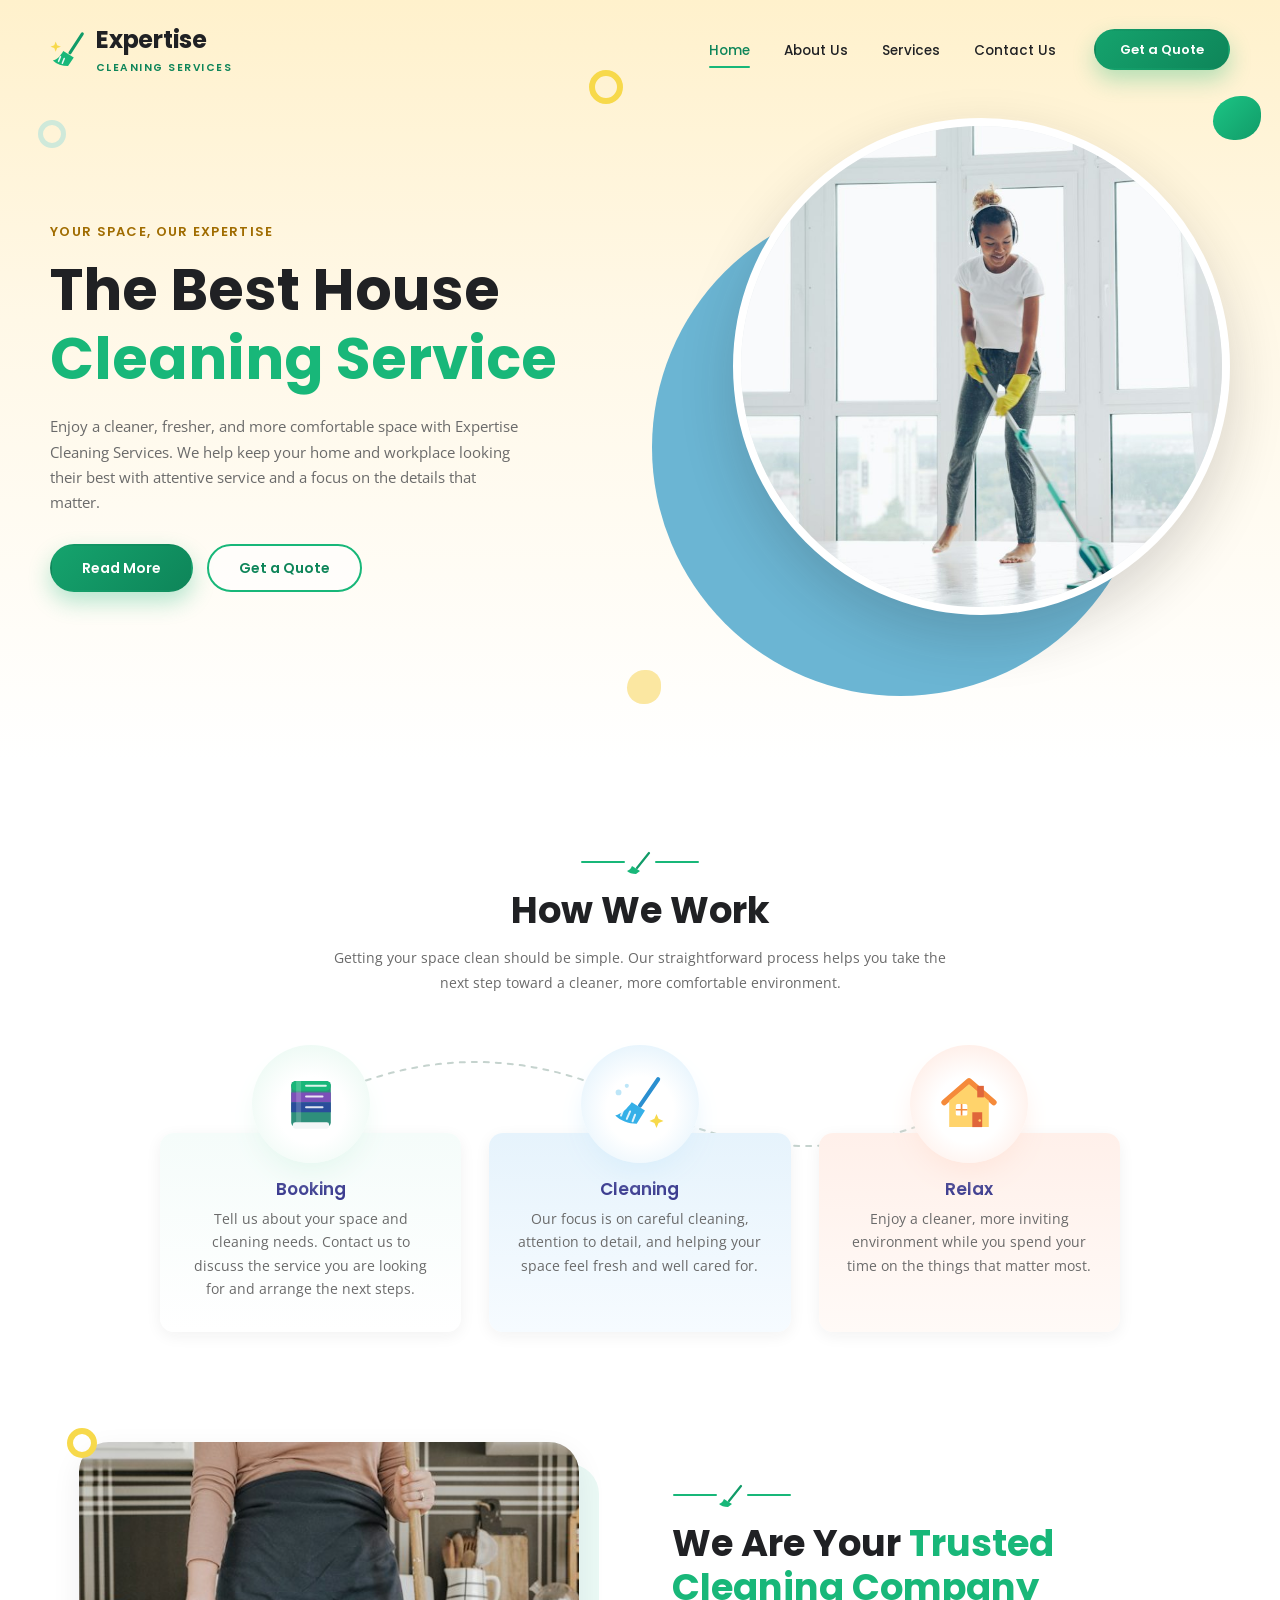
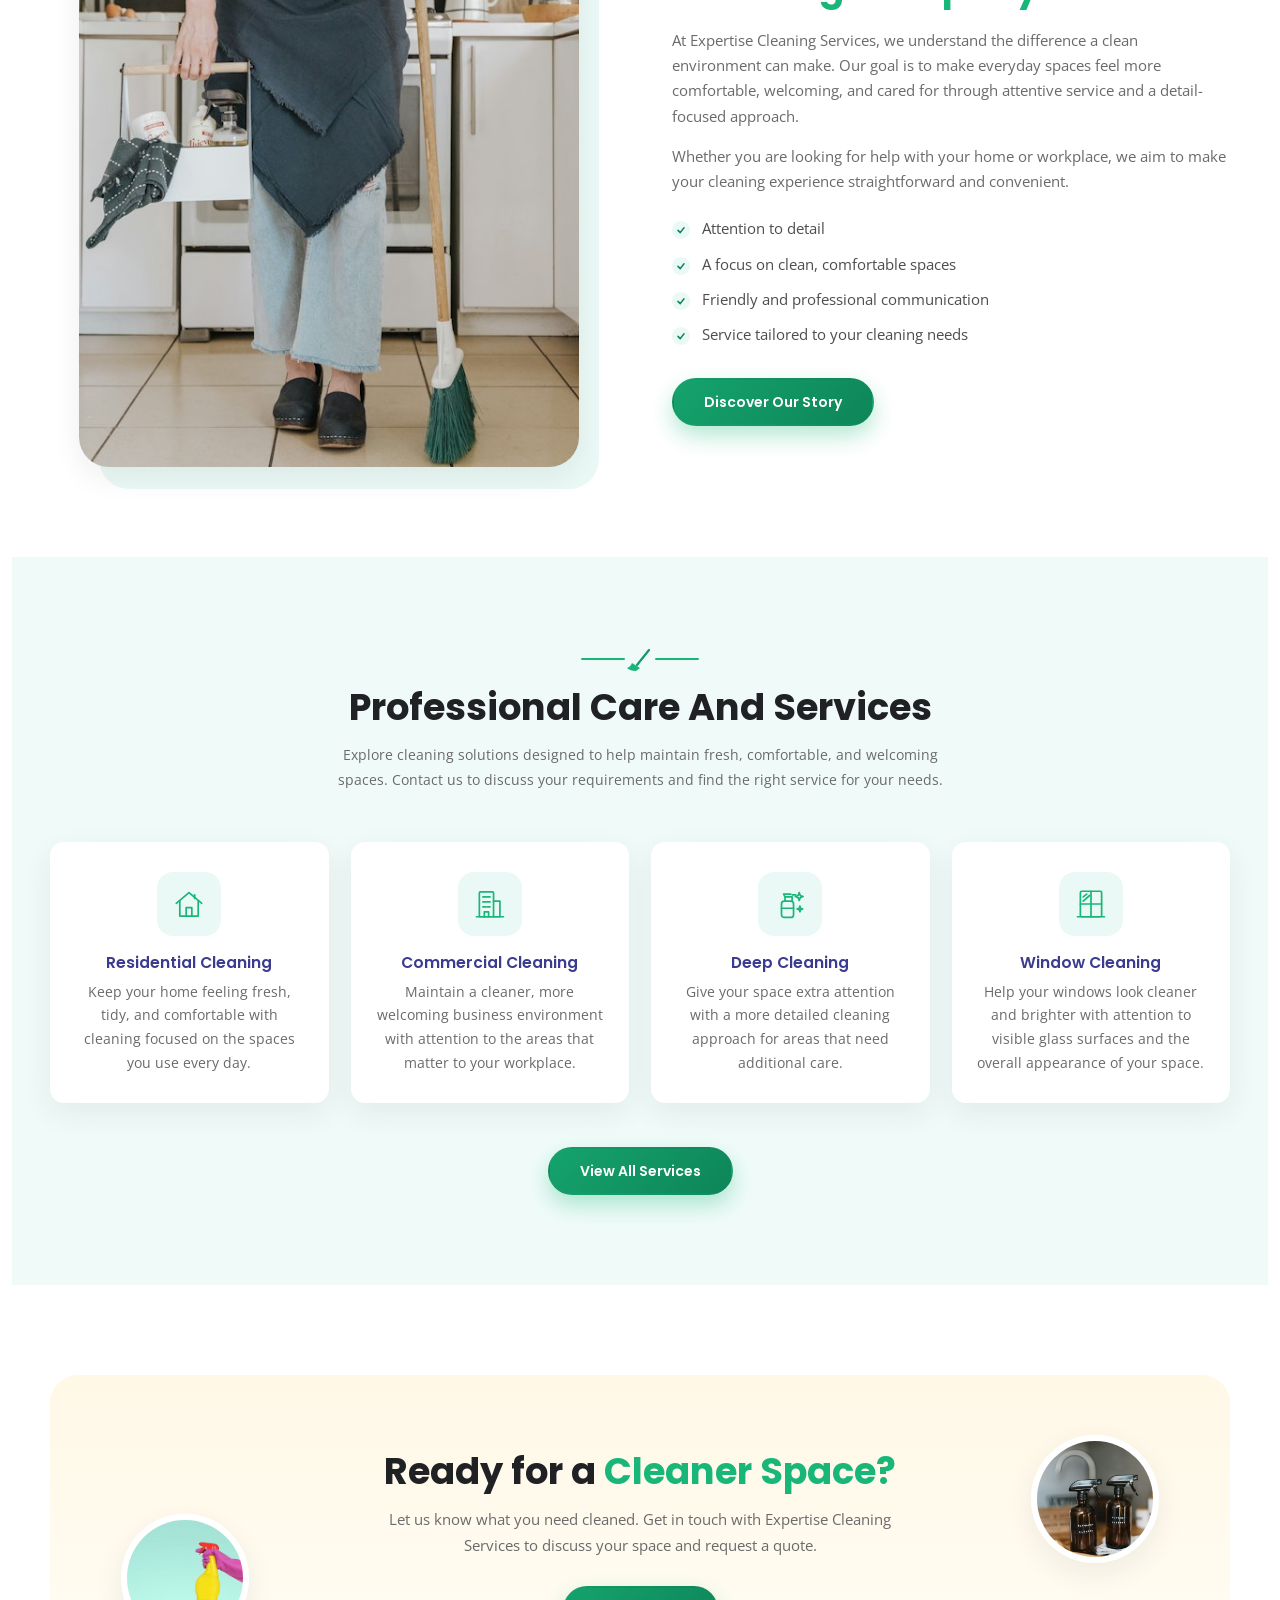
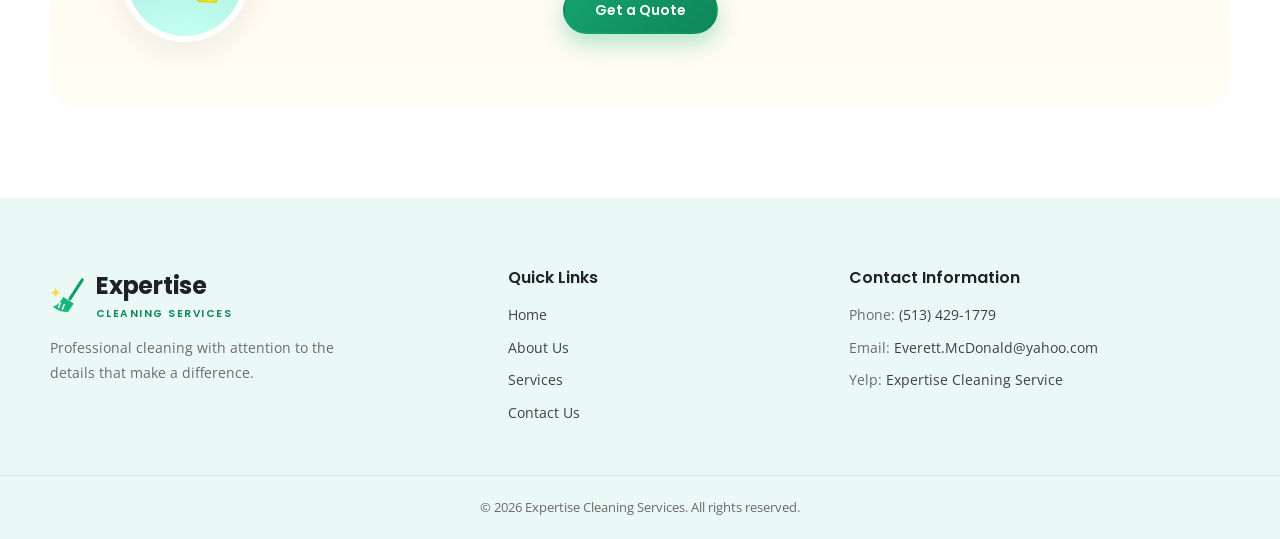
<file: index.html>
<!DOCTYPE html>
<html lang="en">
<head>
  <meta charset="utf-8">
  <meta name="viewport" content="width=device-width, initial-scale=1">
  <title>Expertise Cleaning Services | Home &amp; Workplace Cleaning</title>
  <meta name="description" content="Expertise Cleaning Services helps keep homes and workplaces clean, fresh and welcoming. Contact us to discuss your cleaning needs and request a quote.">
  <meta name="theme-color" content="#18B779">
  <meta property="og:title" content="Expertise Cleaning Services">
  <meta property="og:description" content="Your space, our expertise. Contact us to request a cleaning quote.">
  <meta property="og:type" content="website">
  <link rel="icon" href="assets/favicon.svg" type="image/svg+xml">
  <link rel="preconnect" href="https://fonts.googleapis.com">
  <link rel="preconnect" href="https://fonts.gstatic.com" crossorigin>
  <link href="https://fonts.googleapis.com/css2?family=Open+Sans:wght@400;600&amp;family=Poppins:wght@500;600;700&amp;display=swap" rel="stylesheet">
  <link rel="stylesheet" href="css/styles.css">
</head>
<body>
  <a class="skip-link" href="#main">Skip to content</a>

  <div class="hero-bg">
    <span class="deco deco-ring-y" aria-hidden="true"></span>
    <span class="deco deco-ring-g" aria-hidden="true"></span>
    <span class="deco deco-blob-g" aria-hidden="true"></span>
    <span class="deco deco-blob-y" aria-hidden="true"></span>

    <header class="site-header">
      <div class="container nav-wrap">
        <a class="logo" href="index.html" aria-label="Expertise Cleaning Services, home">
          <img src="assets/logo-broom.svg" alt="" width="38" height="38">
          <span class="logo-text"><strong>Expertise</strong><span>Cleaning Services</span></span>
        </a>
        <button class="nav-toggle" type="button" aria-expanded="false" aria-controls="site-nav" aria-label="Toggle menu"><span></span></button>
        <nav class="site-nav" id="site-nav" aria-label="Main">
          <ul class="nav-list">
            <li><a href="index.html" aria-current="page">Home</a></li>
            <li><a href="about.html">About Us</a></li>
            <li><a href="services.html">Services</a></li>
            <li><a href="contact.html">Contact Us</a></li>
          </ul>
          <a class="btn btn-primary btn-sm" href="contact.html">Get a Quote</a>
        </nav>
      </div>
    </header>

    <section class="hero" aria-labelledby="hero-title">
      <div class="container hero-grid">
        <div>
          <p class="eyebrow">Your Space, Our Expertise</p>
          <h1 id="hero-title">The Best House <span class="hl">Cleaning Service</span></h1>
          <p class="lead">Enjoy a cleaner, fresher, and more comfortable space with Expertise Cleaning Services. We help keep your home and workplace looking their best with attentive service and a focus on the details that matter.</p>
          <div class="hero-actions">
            <a class="btn btn-primary" href="about.html">Read More</a>
            <a class="btn btn-outline" href="contact.html">Get a Quote</a>
          </div>
        </div>
        <div class="hero-art photo">
          <div class="photo-circle" style="--pos:0% 50%"><img src="assets/photos/hero-home.jpg" width="1300" height="867" alt="Cleaning professional mopping a bright, tidy living space"></div>
        </div>
      </div>
    </section>
  </div>

  <main id="main">
    <!-- How we work -->
    <section class="section" aria-labelledby="how-title">
      <div class="container">
        <div class="section-head">
          <img class="divider" src="assets/divider.svg" alt="" width="120" height="24">
          <h2 id="how-title">How We Work</h2>
          <p>Getting your space clean should be simple. Our straightforward process helps you take the next step toward a cleaner, more comfortable environment.</p>
        </div>
        <div class="steps">
          <svg class="steps-line" viewBox="0 0 1000 118" preserveAspectRatio="none" fill="none" aria-hidden="true"><path d="M157 59Q328 -25 500 59T843 59" stroke="#C5D3CE" stroke-width="2" stroke-dasharray="5 7" stroke-linecap="round" vector-effect="non-scaling-stroke"/></svg>
          <article class="step">
            <div class="step-icon"><img src="assets/icons/step-booking.svg" alt="" width="66" height="66"></div>
            <div class="step-card">
              <h3>Booking</h3>
              <p>Tell us about your space and cleaning needs. Contact us to discuss the service you are looking for and arrange the next steps.</p>
            </div>
          </article>
          <article class="step">
            <div class="step-icon"><img src="assets/icons/step-cleaning.svg" alt="" width="66" height="66"></div>
            <div class="step-card">
              <h3>Cleaning</h3>
              <p>Our focus is on careful cleaning, attention to detail, and helping your space feel fresh and well cared for.</p>
            </div>
          </article>
          <article class="step">
            <div class="step-icon"><img src="assets/icons/step-relax.svg" alt="" width="66" height="66"></div>
            <div class="step-card">
              <h3>Relax</h3>
              <p>Enjoy a cleaner, more inviting environment while you spend your time on the things that matter most.</p>
            </div>
          </article>
        </div>
      </div>
    </section>

    <!-- About preview -->
    <section class="section" style="padding-top:20px" aria-labelledby="about-title">
      <div class="container split">
        <div class="split-art">
          <div class="photo-frame" style="--ratio:4 / 5"><img src="assets/photos/about-preview.jpg" width="1000" height="667" loading="lazy" alt="Cleaner in an apron holding a broom in a bright, tidy kitchen"></div>
        </div>
        <div class="split-text">
          <img class="divider" src="assets/divider.svg" alt="" width="120" height="24">
          <h2 id="about-title">We Are Your <span class="hl">Trusted Cleaning Company</span></h2>
          <p>At Expertise Cleaning Services, we understand the difference a clean environment can make. Our goal is to make everyday spaces feel more comfortable, welcoming, and cared for through attentive service and a detail-focused approach.</p>
          <p>Whether you are looking for help with your home or workplace, we aim to make your cleaning experience straightforward and convenient.</p>
          <ul class="checklist">
            <li>Attention to detail</li>
            <li>A focus on clean, comfortable spaces</li>
            <li>Friendly and professional communication</li>
            <li>Service tailored to your cleaning needs</li>
          </ul>
          <a class="btn btn-primary" href="about.html">Discover Our Story</a>
        </div>
      </div>
    </section>

    <!-- Services preview -->
    <section class="section section-mint inset" aria-labelledby="services-title">
      <div class="container">
        <div class="section-head">
          <img class="divider" src="assets/divider.svg" alt="" width="120" height="24">
          <h2 id="services-title">Professional Care And Services</h2>
          <p>Explore cleaning solutions designed to help maintain fresh, comfortable, and welcoming spaces. Contact us to discuss your requirements and find the right service for your needs.</p>
        </div>
        <div class="cards">
          <article class="card">
            <div class="card-icon"><img src="assets/icons/house.svg" alt="" width="34" height="34"></div>
            <h3>Residential Cleaning</h3>
            <p>Keep your home feeling fresh, tidy, and comfortable with cleaning focused on the spaces you use every day.</p>
          </article>
          <article class="card">
            <div class="card-icon"><img src="assets/icons/building.svg" alt="" width="34" height="34"></div>
            <h3>Commercial Cleaning</h3>
            <p>Maintain a cleaner, more welcoming business environment with attention to the areas that matter to your workplace.</p>
          </article>
          <article class="card">
            <div class="card-icon"><img src="assets/icons/spray.svg" alt="" width="34" height="34"></div>
            <h3>Deep Cleaning</h3>
            <p>Give your space extra attention with a more detailed cleaning approach for areas that need additional care.</p>
          </article>
          <article class="card">
            <div class="card-icon"><img src="assets/icons/window.svg" alt="" width="34" height="34"></div>
            <h3>Window Cleaning</h3>
            <p>Help your windows look cleaner and brighter with attention to visible glass surfaces and the overall appearance of your space.</p>
          </article>
        </div>
        <div class="center-cta"><a class="btn btn-primary" href="services.html">View All Services</a></div>
      </div>
    </section>

    <!-- CTA -->
    <section class="section cta" aria-labelledby="cta-title" style="padding-top:90px">
      <div class="container">
        <div class="cta-box">
          <img class="cta-photo l" src="assets/photos/cta-a.jpg" alt="" aria-hidden="true" width="128" height="128" loading="lazy">
          <img class="cta-photo r" src="assets/photos/cta-b.jpg" alt="" aria-hidden="true" width="128" height="128" loading="lazy">
          <div class="cta-content">
            <h2 id="cta-title">Ready for a <span class="hl">Cleaner Space?</span></h2>
            <p>Let us know what you need cleaned. Get in touch with Expertise Cleaning Services to discuss your space and request a quote.</p>
            <a class="btn btn-primary" href="contact.html">Get a Quote</a>
          </div>
        </div>
      </div>
    </section>
  </main>

  <footer class="site-footer">
    <div class="container footer-grid">
      <div>
        <a class="logo" href="index.html" aria-label="Expertise Cleaning Services, home">
          <img src="assets/logo-broom.svg" alt="" width="38" height="38">
          <span class="logo-text"><strong>Expertise</strong><span>Cleaning Services</span></span>
        </a>
        <p>Professional cleaning with attention to the details that make a difference.</p>
      </div>
      <div>
        <h3>Quick Links</h3>
        <ul>
          <li><a href="index.html">Home</a></li>
          <li><a href="about.html">About Us</a></li>
          <li><a href="services.html">Services</a></li>
          <li><a href="contact.html">Contact Us</a></li>
        </ul>
      </div>
      <div>
        <h3>Contact Information</h3>
        <ul>
          <li>Phone: <a href="tel:+15134291779">(513) 429-1779</a></li>
          <li>Email: <a href="mailto:Everett.McDonald@yahoo.com">Everett.McDonald@yahoo.com</a></li>
          <li>Yelp: <a href="https://www.yelp.com/biz/expertise-cleaning-service-cincinnati" target="_blank" rel="noopener noreferrer">Expertise Cleaning Service</a></li>
        </ul>
      </div>
    </div>
    <div class="footer-bottom"><div class="container">&copy; <span data-year>2026</span> Expertise Cleaning Services. All rights reserved.</div></div>
  </footer>

  <script src="js/main.js"></script>
</body>
</html>
</file>
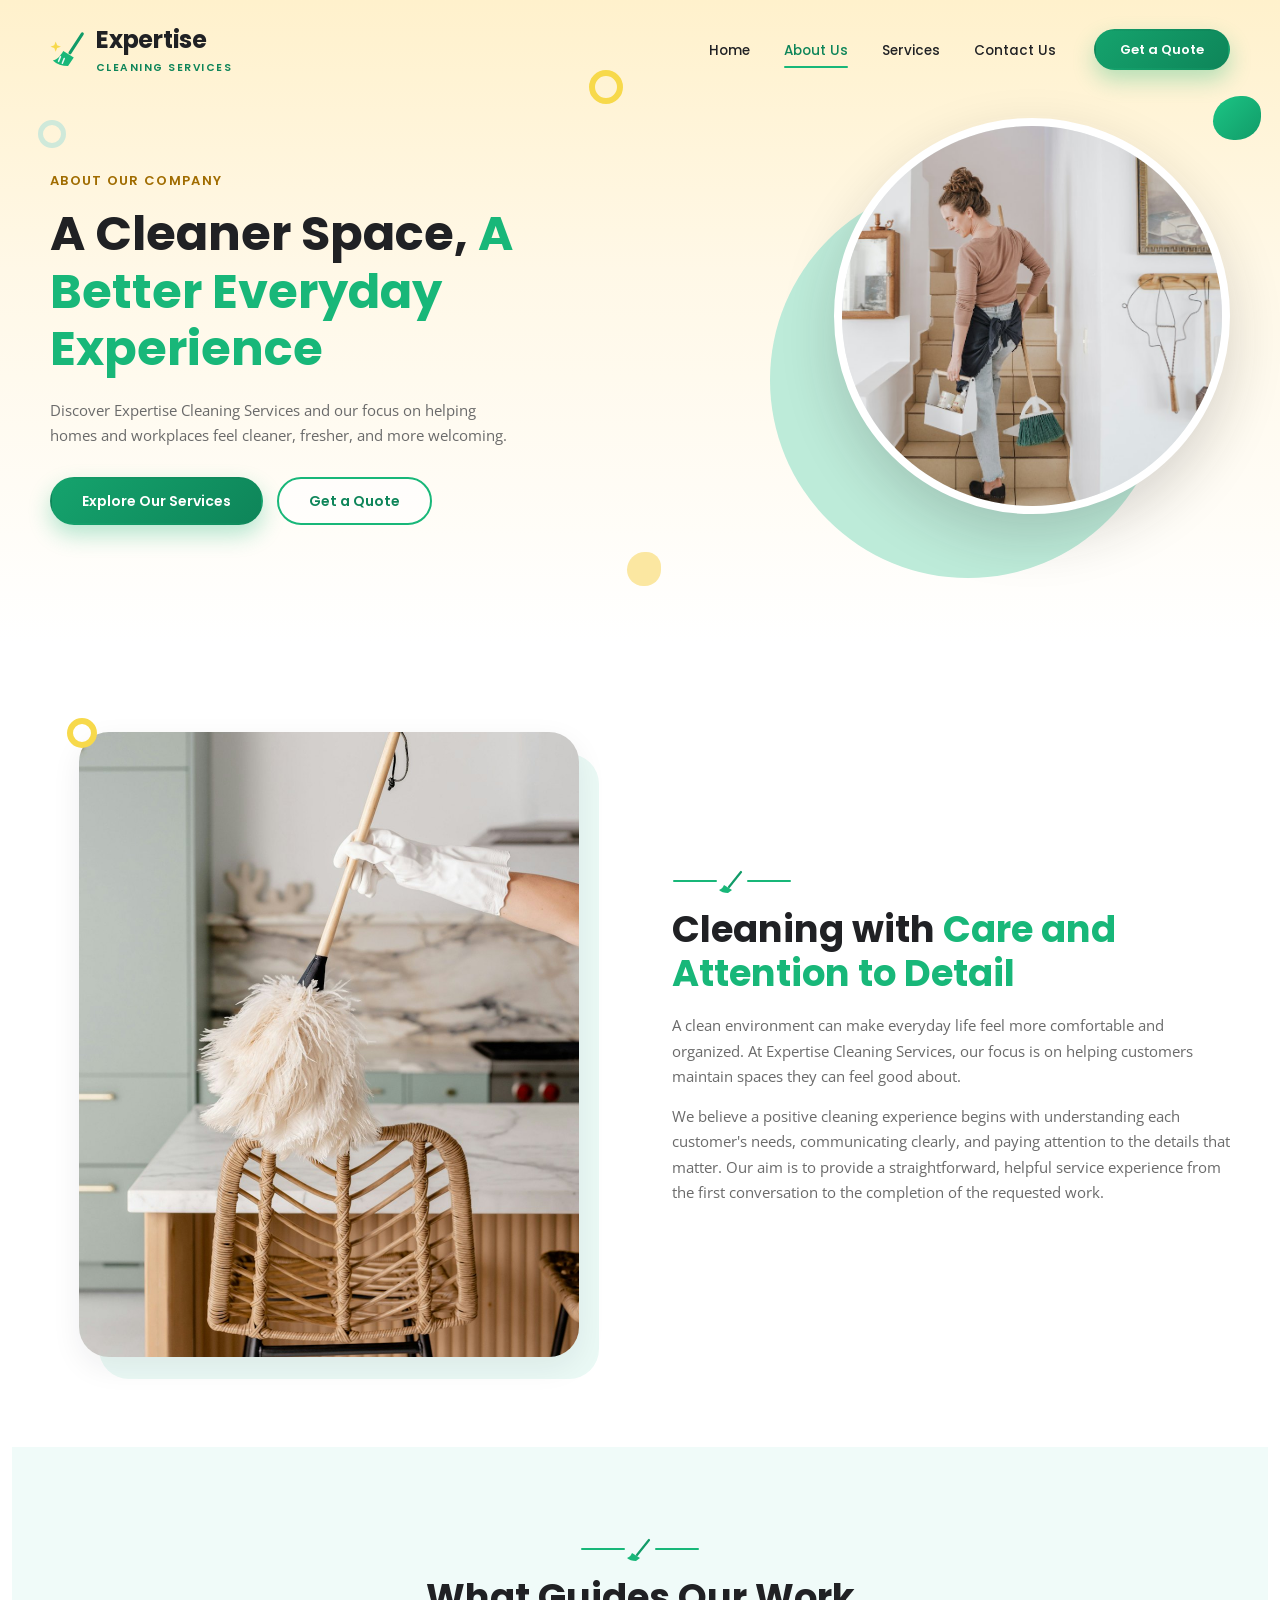
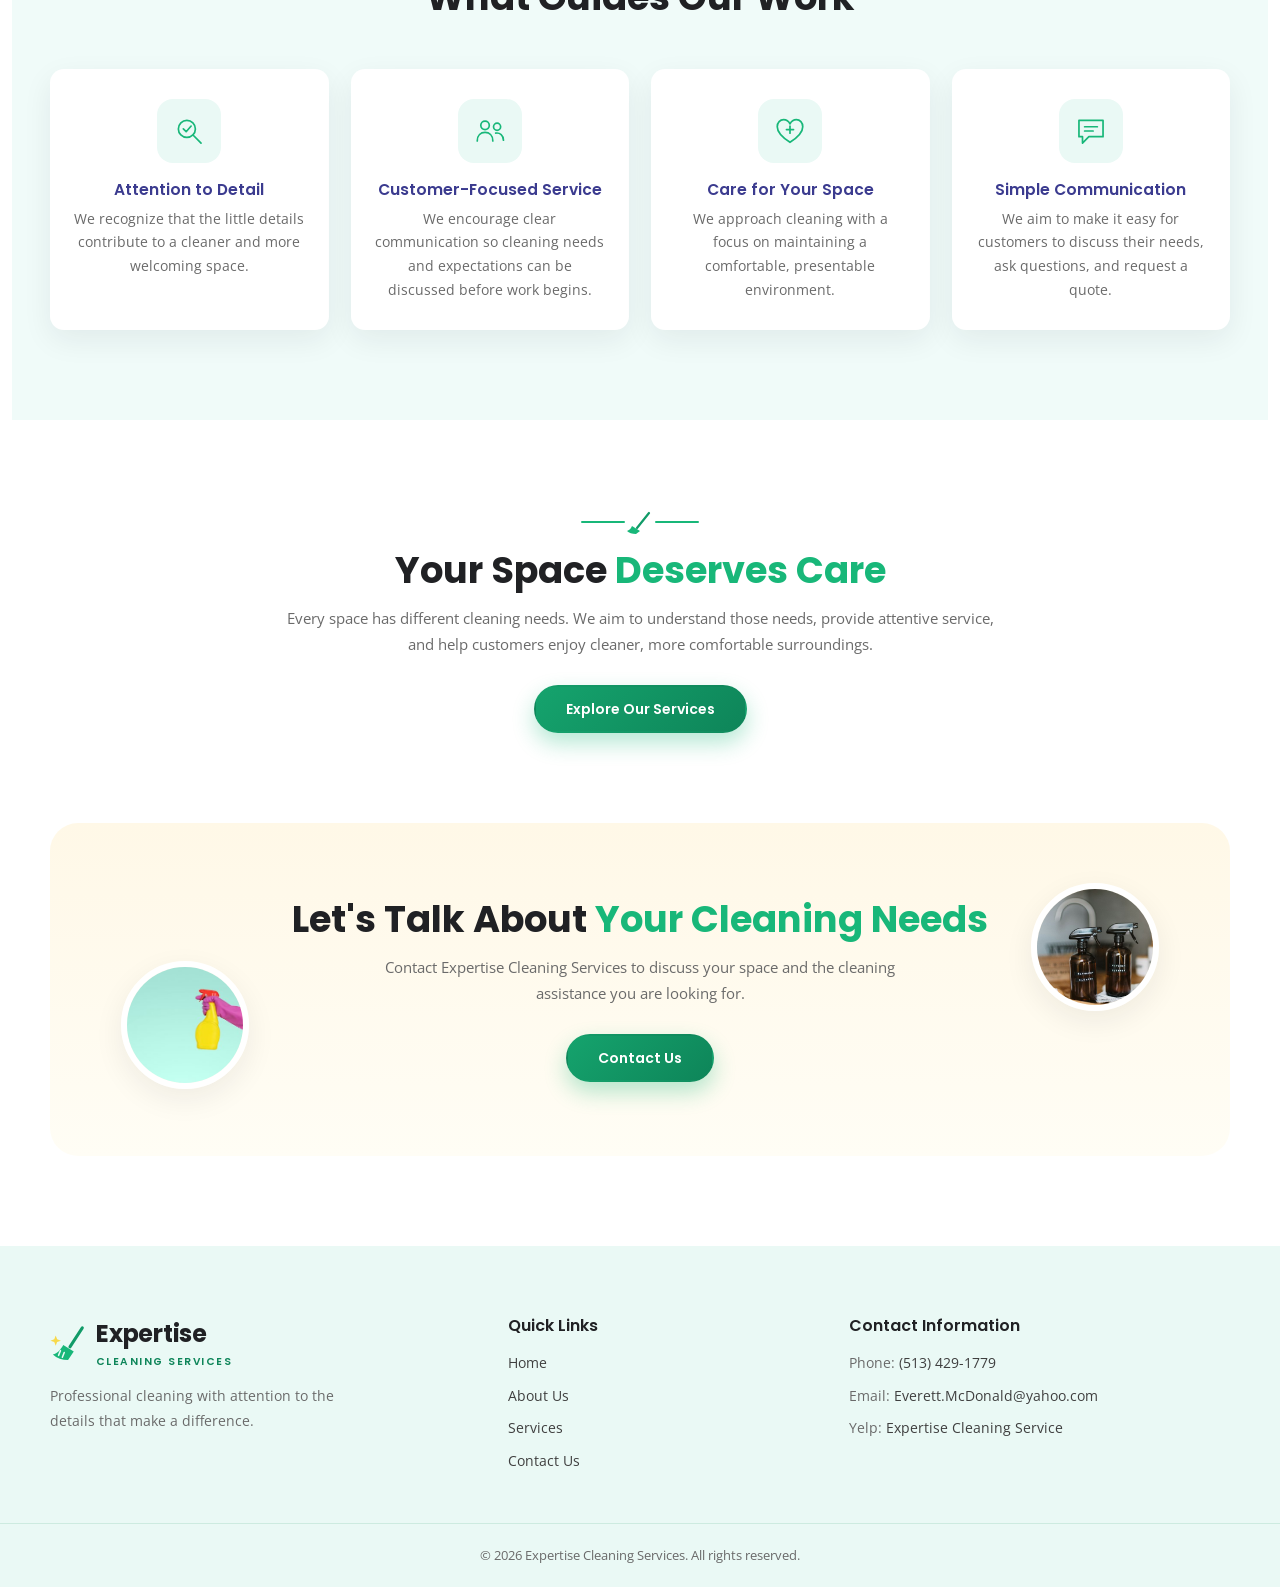
<file: about.html>
<!DOCTYPE html>
<html lang="en">
<head>
  <meta charset="utf-8">
  <meta name="viewport" content="width=device-width, initial-scale=1">
  <title>About Us | Expertise Cleaning Services</title>
  <meta name="description" content="Learn about Expertise Cleaning Services and our focus on attention to detail, clear communication and helping homes and workplaces feel cleaner and more welcoming.">
  <meta name="theme-color" content="#18B779">
  <meta property="og:title" content="About Expertise Cleaning Services">
  <meta property="og:description" content="Cleaning with care and attention to detail.">
  <meta property="og:type" content="website">
  <link rel="icon" href="assets/favicon.svg" type="image/svg+xml">
  <link rel="preconnect" href="https://fonts.googleapis.com">
  <link rel="preconnect" href="https://fonts.gstatic.com" crossorigin>
  <link href="https://fonts.googleapis.com/css2?family=Open+Sans:wght@400;600&amp;family=Poppins:wght@500;600;700&amp;display=swap" rel="stylesheet">
  <link rel="stylesheet" href="css/styles.css">
</head>
<body>
  <a class="skip-link" href="#main">Skip to content</a>

  <div class="hero-bg">
    <span class="deco deco-ring-y" aria-hidden="true"></span>
    <span class="deco deco-ring-g" aria-hidden="true"></span>
    <span class="deco deco-blob-g" aria-hidden="true"></span>
    <span class="deco deco-blob-y" aria-hidden="true"></span>

    <header class="site-header">
      <div class="container nav-wrap">
        <a class="logo" href="index.html" aria-label="Expertise Cleaning Services, home">
          <img src="assets/logo-broom.svg" alt="" width="38" height="38">
          <span class="logo-text"><strong>Expertise</strong><span>Cleaning Services</span></span>
        </a>
        <button class="nav-toggle" type="button" aria-expanded="false" aria-controls="site-nav" aria-label="Toggle menu"><span></span></button>
        <nav class="site-nav" id="site-nav" aria-label="Main">
          <ul class="nav-list">
            <li><a href="index.html">Home</a></li>
            <li><a href="about.html" aria-current="page">About Us</a></li>
            <li><a href="services.html">Services</a></li>
            <li><a href="contact.html">Contact Us</a></li>
          </ul>
          <a class="btn btn-primary btn-sm" href="contact.html">Get a Quote</a>
        </nav>
      </div>
    </header>

    <section class="hero" aria-labelledby="hero-title">
      <div class="container hero-grid">
        <div>
          <p class="eyebrow">About Our Company</p>
          <h1 id="hero-title" class="compact">A Cleaner Space, <span class="hl">A Better Everyday Experience</span></h1>
          <p class="lead">Discover Expertise Cleaning Services and our focus on helping homes and workplaces feel cleaner, fresher, and more welcoming.</p>
          <div class="hero-actions">
            <a class="btn btn-primary" href="services.html">Explore Our Services</a>
            <a class="btn btn-outline" href="contact.html">Get a Quote</a>
          </div>
        </div>
        <div class="hero-art small mint photo">
          <div class="photo-circle" style="--pos:55% 40%"><img src="assets/photos/about-hero.jpg" width="1300" height="867" alt="Cleaner carrying a caddy of supplies and a broom up a bright staircase"></div>
        </div>
      </div>
    </section>
  </div>

  <main id="main">
    <!-- Our story -->
    <section class="section" aria-labelledby="story-title">
      <div class="container split">
        <div class="split-art">
          <div class="photo-frame" style="--ratio:4 / 5"><img src="assets/photos/about-story.jpg" width="1000" height="1500" loading="lazy" alt="Dusting a kitchen chair with a soft feather duster"></div>
        </div>
        <div class="split-text">
          <img class="divider" src="assets/divider.svg" alt="" width="120" height="24">
          <h2 id="story-title">Cleaning with <span class="hl">Care and Attention to Detail</span></h2>
          <p>A clean environment can make everyday life feel more comfortable and organized. At Expertise Cleaning Services, our focus is on helping customers maintain spaces they can feel good about.</p>
          <p>We believe a positive cleaning experience begins with understanding each customer's needs, communicating clearly, and paying attention to the details that matter. Our aim is to provide a straightforward, helpful service experience from the first conversation to the completion of the requested work.</p>
        </div>
      </div>
    </section>

    <!-- Our approach -->
    <section class="section section-mint inset" aria-labelledby="approach-title">
      <div class="container">
        <div class="section-head">
          <img class="divider" src="assets/divider.svg" alt="" width="120" height="24">
          <h2 id="approach-title">What Guides Our Work</h2>
        </div>
        <div class="cards">
          <article class="card">
            <div class="card-icon"><img src="assets/icons/detail.svg" alt="" width="34" height="34"></div>
            <h3>Attention to Detail</h3>
            <p>We recognize that the little details contribute to a cleaner and more welcoming space.</p>
          </article>
          <article class="card">
            <div class="card-icon"><img src="assets/icons/customer.svg" alt="" width="34" height="34"></div>
            <h3>Customer-Focused Service</h3>
            <p>We encourage clear communication so cleaning needs and expectations can be discussed before work begins.</p>
          </article>
          <article class="card">
            <div class="card-icon"><img src="assets/icons/care.svg" alt="" width="34" height="34"></div>
            <h3>Care for Your Space</h3>
            <p>We approach cleaning with a focus on maintaining a comfortable, presentable environment.</p>
          </article>
          <article class="card">
            <div class="card-icon"><img src="assets/icons/chat.svg" alt="" width="34" height="34"></div>
            <h3>Simple Communication</h3>
            <p>We aim to make it easy for customers to discuss their needs, ask questions, and request a quote.</p>
          </article>
        </div>
      </div>
    </section>

    <!-- Our commitment -->
    <section class="section" aria-labelledby="commit-title">
      <div class="container commit">
        <img class="divider" src="assets/divider.svg" alt="" width="120" height="24" style="margin:0 auto 14px">
        <h2 id="commit-title">Your Space <span class="hl">Deserves Care</span></h2>
        <p>Every space has different cleaning needs. We aim to understand those needs, provide attentive service, and help customers enjoy cleaner, more comfortable surroundings.</p>
        <a class="btn btn-primary" href="services.html">Explore Our Services</a>
      </div>
    </section>

    <!-- CTA -->
    <section class="cta" aria-labelledby="cta-title">
      <div class="container">
        <div class="cta-box">
          <img class="cta-photo l" src="assets/photos/cta-a.jpg" alt="" aria-hidden="true" width="128" height="128" loading="lazy">
          <img class="cta-photo r" src="assets/photos/cta-b.jpg" alt="" aria-hidden="true" width="128" height="128" loading="lazy">
          <div class="cta-content">
            <h2 id="cta-title">Let's Talk About <span class="hl">Your Cleaning Needs</span></h2>
            <p>Contact Expertise Cleaning Services to discuss your space and the cleaning assistance you are looking for.</p>
            <a class="btn btn-primary" href="contact.html">Contact Us</a>
          </div>
        </div>
      </div>
    </section>
  </main>

  <footer class="site-footer">
    <div class="container footer-grid">
      <div>
        <a class="logo" href="index.html" aria-label="Expertise Cleaning Services, home">
          <img src="assets/logo-broom.svg" alt="" width="38" height="38">
          <span class="logo-text"><strong>Expertise</strong><span>Cleaning Services</span></span>
        </a>
        <p>Professional cleaning with attention to the details that make a difference.</p>
      </div>
      <div>
        <h3>Quick Links</h3>
        <ul>
          <li><a href="index.html">Home</a></li>
          <li><a href="about.html">About Us</a></li>
          <li><a href="services.html">Services</a></li>
          <li><a href="contact.html">Contact Us</a></li>
        </ul>
      </div>
      <div>
        <h3>Contact Information</h3>
        <ul>
          <li>Phone: <a href="tel:+15134291779">(513) 429-1779</a></li>
          <li>Email: <a href="mailto:Everett.McDonald@yahoo.com">Everett.McDonald@yahoo.com</a></li>
          <li>Yelp: <a href="https://www.yelp.com/biz/expertise-cleaning-service-cincinnati" target="_blank" rel="noopener noreferrer">Expertise Cleaning Service</a></li>
        </ul>
      </div>
    </div>
    <div class="footer-bottom"><div class="container">&copy; <span data-year>2026</span> Expertise Cleaning Services. All rights reserved.</div></div>
  </footer>

  <script src="js/main.js"></script>
</body>
</html>
</file>
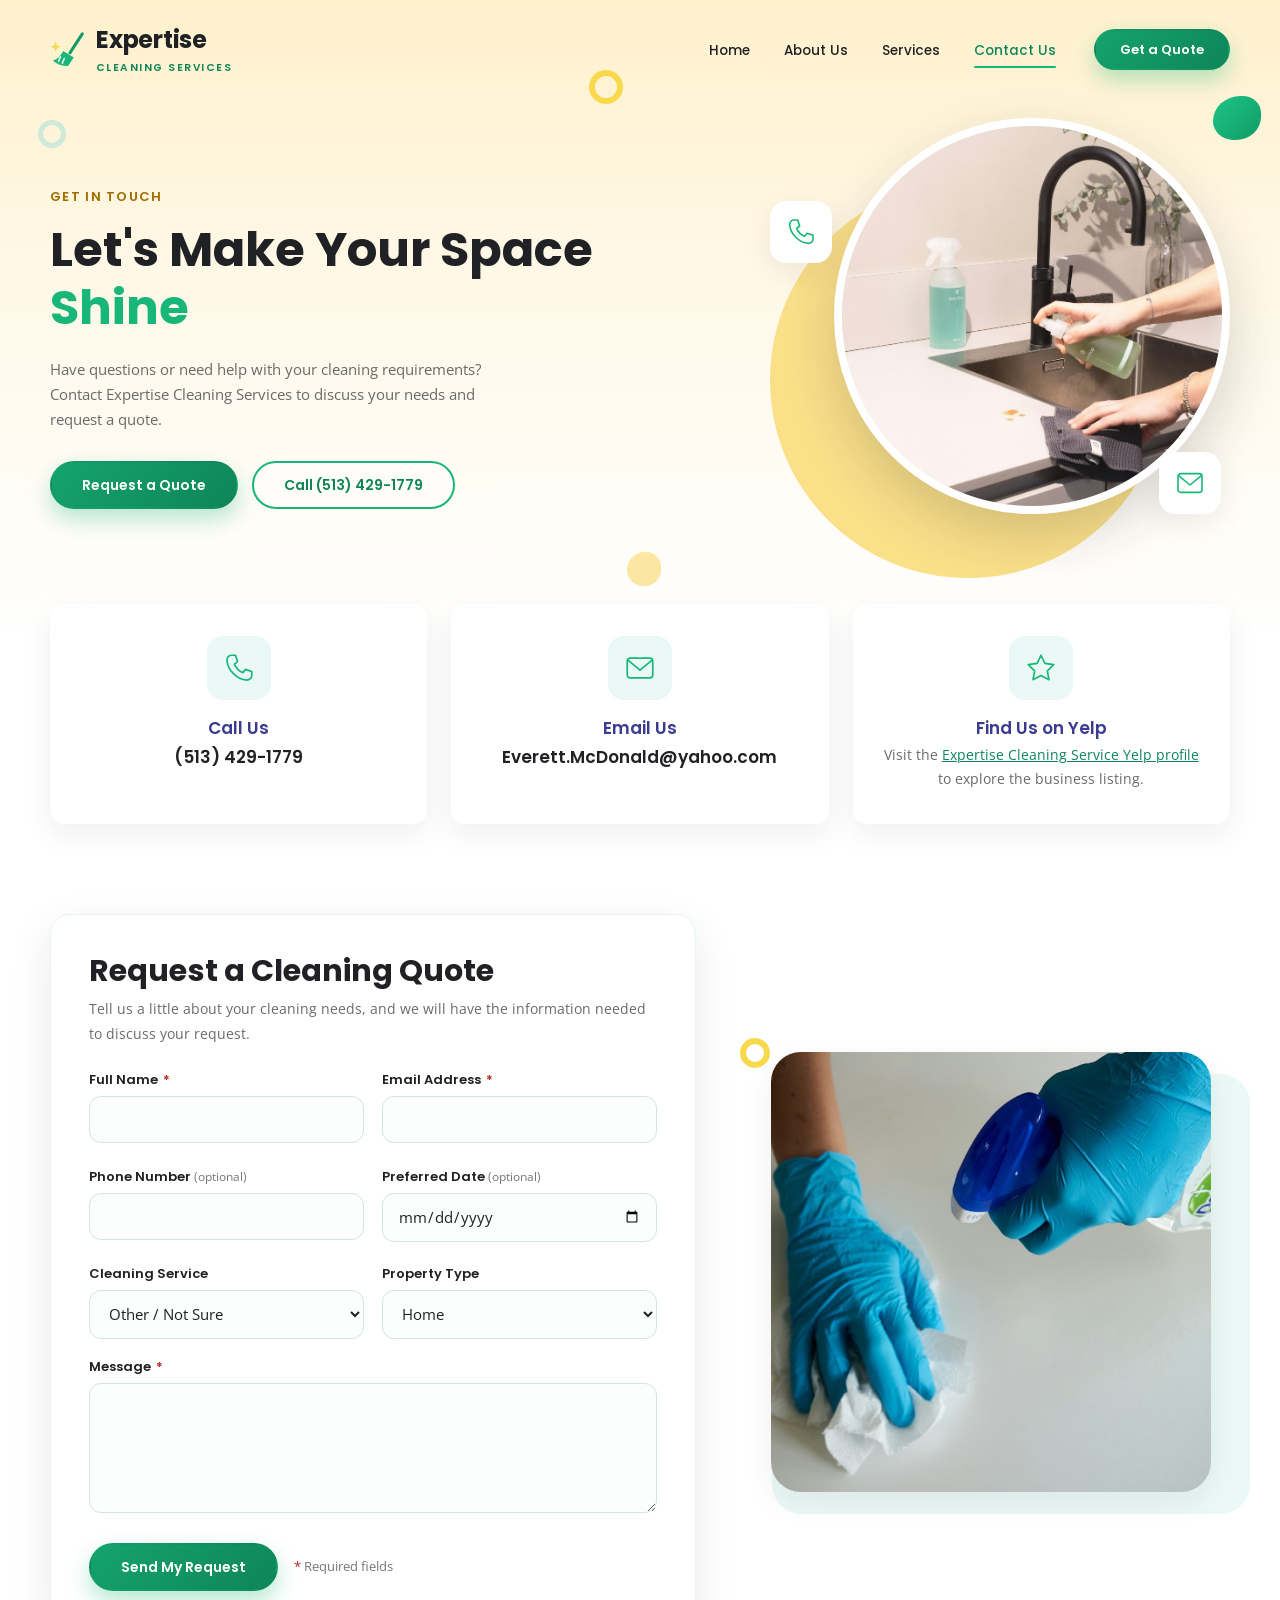
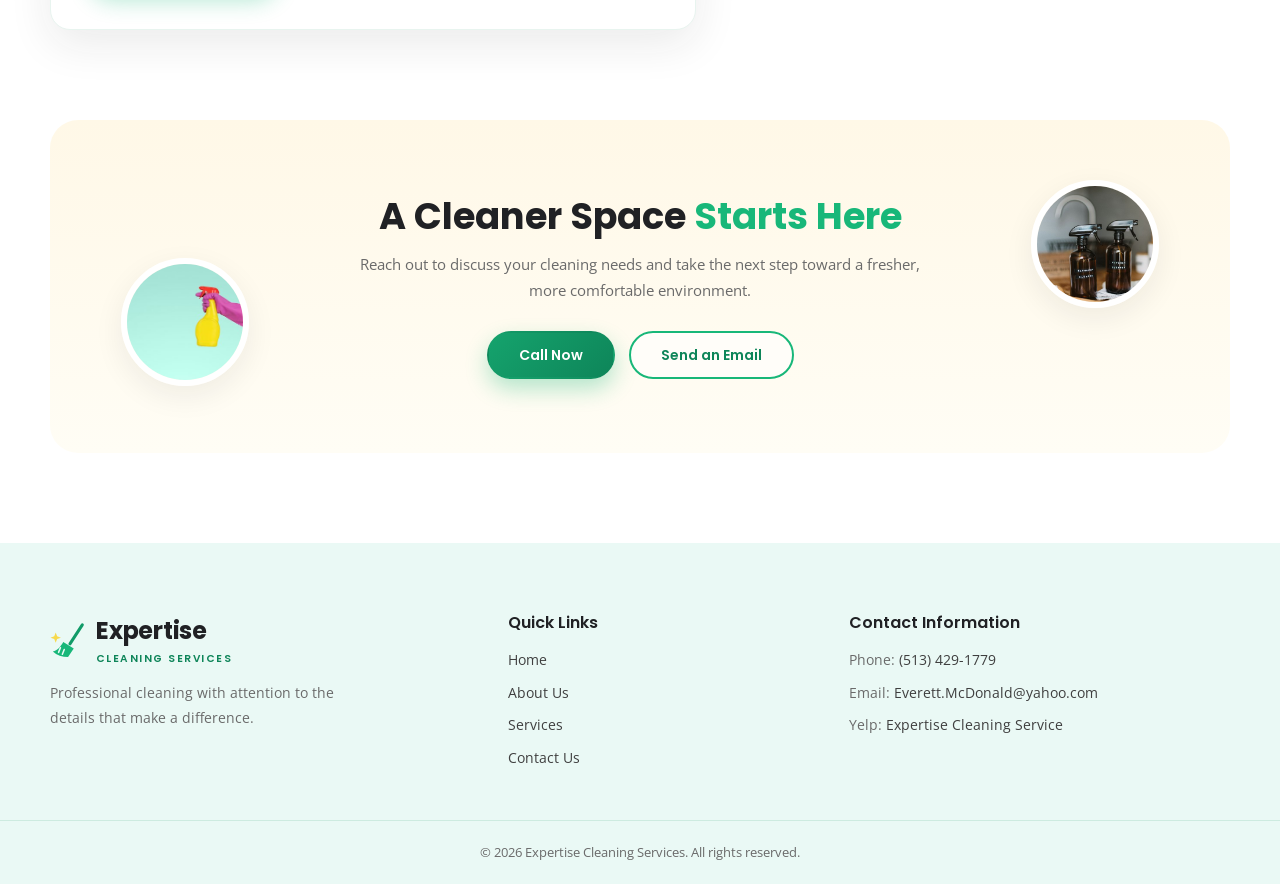
<file: contact.html>
<!DOCTYPE html>
<html lang="en">
<head>
  <meta charset="utf-8">
  <meta name="viewport" content="width=device-width, initial-scale=1">
  <title>Contact Us | Expertise Cleaning Services</title>
  <meta name="description" content="Contact Expertise Cleaning Services to discuss your cleaning needs. Call (513) 429-1779, send an email, or use our form to request a quote.">
  <meta name="theme-color" content="#18B779">
  <meta property="og:title" content="Contact Expertise Cleaning Services">
  <meta property="og:description" content="Let's make your space shine. Request a cleaning quote.">
  <meta property="og:type" content="website">
  <link rel="icon" href="assets/favicon.svg" type="image/svg+xml">
  <link rel="preconnect" href="https://fonts.googleapis.com">
  <link rel="preconnect" href="https://fonts.gstatic.com" crossorigin>
  <link href="https://fonts.googleapis.com/css2?family=Open+Sans:wght@400;600&amp;family=Poppins:wght@500;600;700&amp;display=swap" rel="stylesheet">
  <link rel="stylesheet" href="css/styles.css">
</head>
<body>
  <a class="skip-link" href="#main">Skip to content</a>

  <div class="hero-bg">
    <span class="deco deco-ring-y" aria-hidden="true"></span>
    <span class="deco deco-ring-g" aria-hidden="true"></span>
    <span class="deco deco-blob-g" aria-hidden="true"></span>
    <span class="deco deco-blob-y" aria-hidden="true"></span>

    <header class="site-header">
      <div class="container nav-wrap">
        <a class="logo" href="index.html" aria-label="Expertise Cleaning Services, home">
          <img src="assets/logo-broom.svg" alt="" width="38" height="38">
          <span class="logo-text"><strong>Expertise</strong><span>Cleaning Services</span></span>
        </a>
        <button class="nav-toggle" type="button" aria-expanded="false" aria-controls="site-nav" aria-label="Toggle menu"><span></span></button>
        <nav class="site-nav" id="site-nav" aria-label="Main">
          <ul class="nav-list">
            <li><a href="index.html">Home</a></li>
            <li><a href="about.html">About Us</a></li>
            <li><a href="services.html">Services</a></li>
            <li><a href="contact.html" aria-current="page">Contact Us</a></li>
          </ul>
          <a class="btn btn-primary btn-sm" href="contact.html">Get a Quote</a>
        </nav>
      </div>
    </header>

    <section class="hero" aria-labelledby="hero-title">
      <div class="container hero-grid">
        <div>
          <p class="eyebrow">Get in Touch</p>
          <h1 id="hero-title" class="compact">Let's Make Your Space <span class="hl">Shine</span></h1>
          <p class="lead">Have questions or need help with your cleaning requirements? Contact Expertise Cleaning Services to discuss your needs and request a quote.</p>
          <div class="hero-actions">
            <a class="btn btn-primary" href="#quote">Request a Quote</a>
            <a class="btn btn-outline" href="tel:+15134291779">Call (513) 429-1779</a>
          </div>
        </div>
        <div class="hero-art small sun photo">
          <div class="photo-circle" style="--pos:60% 50%"><img src="assets/photos/contact-hero.jpg" width="1300" height="867" alt="Wiping down a kitchen counter with a cloth and spray cleaner"></div>
          <span class="float-badge a" aria-hidden="true"><img src="assets/icons/phone.svg" alt=""></span>
          <span class="float-badge b" aria-hidden="true"><img src="assets/icons/mail.svg" alt=""></span>
        </div>
      </div>
    </section>
  </div>

  <main id="main">
    <!-- Contact information -->
    <section class="container" aria-label="Contact information">
      <div class="info-cards">
        <article class="info-card">
          <div class="card-icon"><img src="assets/icons/phone.svg" alt="" width="34" height="34"></div>
          <h3>Call Us</h3>
          <a class="big" href="tel:+15134291779">(513) 429-1779</a>
        </article>
        <article class="info-card">
          <div class="card-icon"><img src="assets/icons/mail.svg" alt="" width="34" height="34"></div>
          <h3>Email Us</h3>
          <a class="big" href="mailto:Everett.McDonald@yahoo.com">Everett.McDonald@yahoo.com</a>
        </article>
        <article class="info-card">
          <div class="card-icon"><img src="assets/icons/star.svg" alt="" width="34" height="34"></div>
          <h3>Find Us on Yelp</h3>
          <p>Visit the <a href="https://www.yelp.com/biz/expertise-cleaning-service-cincinnati" target="_blank" rel="noopener noreferrer">Expertise Cleaning Service Yelp profile</a> to explore the business listing.</p>
        </article>
      </div>
    </section>

    <!-- Form -->
    <section class="section" id="quote" aria-labelledby="form-title">
      <div class="container form-wrap">
        <div class="form-card">
          <h2 id="form-title">Request a Cleaning Quote</h2>
          <p>Tell us a little about your cleaning needs, and we will have the information needed to discuss your request.</p>
          <form id="quote-form" novalidate>
            <div class="form-grid">
              <div class="field">
                <label for="name">Full Name <span class="req" aria-hidden="true">*</span></label>
                <input id="name" name="name" type="text" autocomplete="name" required aria-describedby="err-name">
                <p class="field-error" id="err-name" role="alert"></p>
              </div>
              <div class="field">
                <label for="email">Email Address <span class="req" aria-hidden="true">*</span></label>
                <input id="email" name="email" type="email" autocomplete="email" required aria-describedby="err-email">
                <p class="field-error" id="err-email" role="alert"></p>
              </div>
              <div class="field">
                <label for="phone">Phone Number <span class="opt">(optional)</span></label>
                <input id="phone" name="phone" type="tel" autocomplete="tel" aria-describedby="err-phone">
                <p class="field-error" id="err-phone" role="alert"></p>
              </div>
              <div class="field">
                <label for="preferred_date">Preferred Date <span class="opt">(optional)</span></label>
                <input id="preferred_date" name="preferred_date" type="date">
              </div>
              <div class="field">
                <label for="service">Cleaning Service</label>
                <select id="service" name="service">
                  <option>Residential Cleaning</option>
                  <option>Commercial Cleaning</option>
                  <option>Deep Cleaning</option>
                  <option>Window Cleaning</option>
                  <option selected>Other / Not Sure</option>
                </select>
              </div>
              <div class="field">
                <label for="property">Property Type</label>
                <select id="property" name="property">
                  <option>Home</option>
                  <option>Business</option>
                  <option>Other</option>
                </select>
              </div>
              <div class="field full">
                <label for="message">Message <span class="req" aria-hidden="true">*</span></label>
                <textarea id="message" name="message" required aria-describedby="err-message"></textarea>
                <p class="field-error" id="err-message" role="alert"></p>
              </div>
              <div class="hp" aria-hidden="true">
                <label for="_honey">Leave this field empty</label>
                <input id="_honey" name="_honey" type="text" tabindex="-1" autocomplete="off">
              </div>
            </div>
            <div class="form-actions">
              <button class="btn btn-primary" type="submit">Send My Request</button>
              <span class="form-note"><span class="req" style="color:#B3261E" aria-hidden="true">*</span> Required fields</span>
            </div>
            <div class="form-status" id="form-status" role="status" aria-live="polite" tabindex="-1"></div>
          </form>
        </div>
        <div class="form-art">
          <div class="photo-frame" style="--ratio:1 / 1"><img src="assets/photos/contact-side.jpg" width="1000" height="667" loading="lazy" alt="Gloved hands wiping a clean surface with a paper towel"></div>
        </div>
      </div>
    </section>

    <!-- Closing -->
    <section class="cta" aria-labelledby="cta-title">
      <div class="container">
        <div class="cta-box">
          <img class="cta-photo l" src="assets/photos/cta-a.jpg" alt="" aria-hidden="true" width="128" height="128" loading="lazy">
          <img class="cta-photo r" src="assets/photos/cta-b.jpg" alt="" aria-hidden="true" width="128" height="128" loading="lazy">
          <div class="cta-content">
            <h2 id="cta-title">A Cleaner Space <span class="hl">Starts Here</span></h2>
            <p>Reach out to discuss your cleaning needs and take the next step toward a fresher, more comfortable environment.</p>
            <div class="cta-actions">
              <a class="btn btn-primary" href="tel:+15134291779">Call Now</a>
              <a class="btn btn-outline" href="mailto:Everett.McDonald@yahoo.com">Send an Email</a>
            </div>
          </div>
        </div>
      </div>
    </section>
  </main>

  <footer class="site-footer">
    <div class="container footer-grid">
      <div>
        <a class="logo" href="index.html" aria-label="Expertise Cleaning Services, home">
          <img src="assets/logo-broom.svg" alt="" width="38" height="38">
          <span class="logo-text"><strong>Expertise</strong><span>Cleaning Services</span></span>
        </a>
        <p>Professional cleaning with attention to the details that make a difference.</p>
      </div>
      <div>
        <h3>Quick Links</h3>
        <ul>
          <li><a href="index.html">Home</a></li>
          <li><a href="about.html">About Us</a></li>
          <li><a href="services.html">Services</a></li>
          <li><a href="contact.html">Contact Us</a></li>
        </ul>
      </div>
      <div>
        <h3>Contact Information</h3>
        <ul>
          <li>Phone: <a href="tel:+15134291779">(513) 429-1779</a></li>
          <li>Email: <a href="mailto:Everett.McDonald@yahoo.com">Everett.McDonald@yahoo.com</a></li>
          <li>Yelp: <a href="https://www.yelp.com/biz/expertise-cleaning-service-cincinnati" target="_blank" rel="noopener noreferrer">Expertise Cleaning Service</a></li>
        </ul>
      </div>
    </div>
    <div class="footer-bottom"><div class="container">&copy; <span data-year>2026</span> Expertise Cleaning Services. All rights reserved.</div></div>
  </footer>

  <script src="js/main.js"></script>
</body>
</html>
</file>
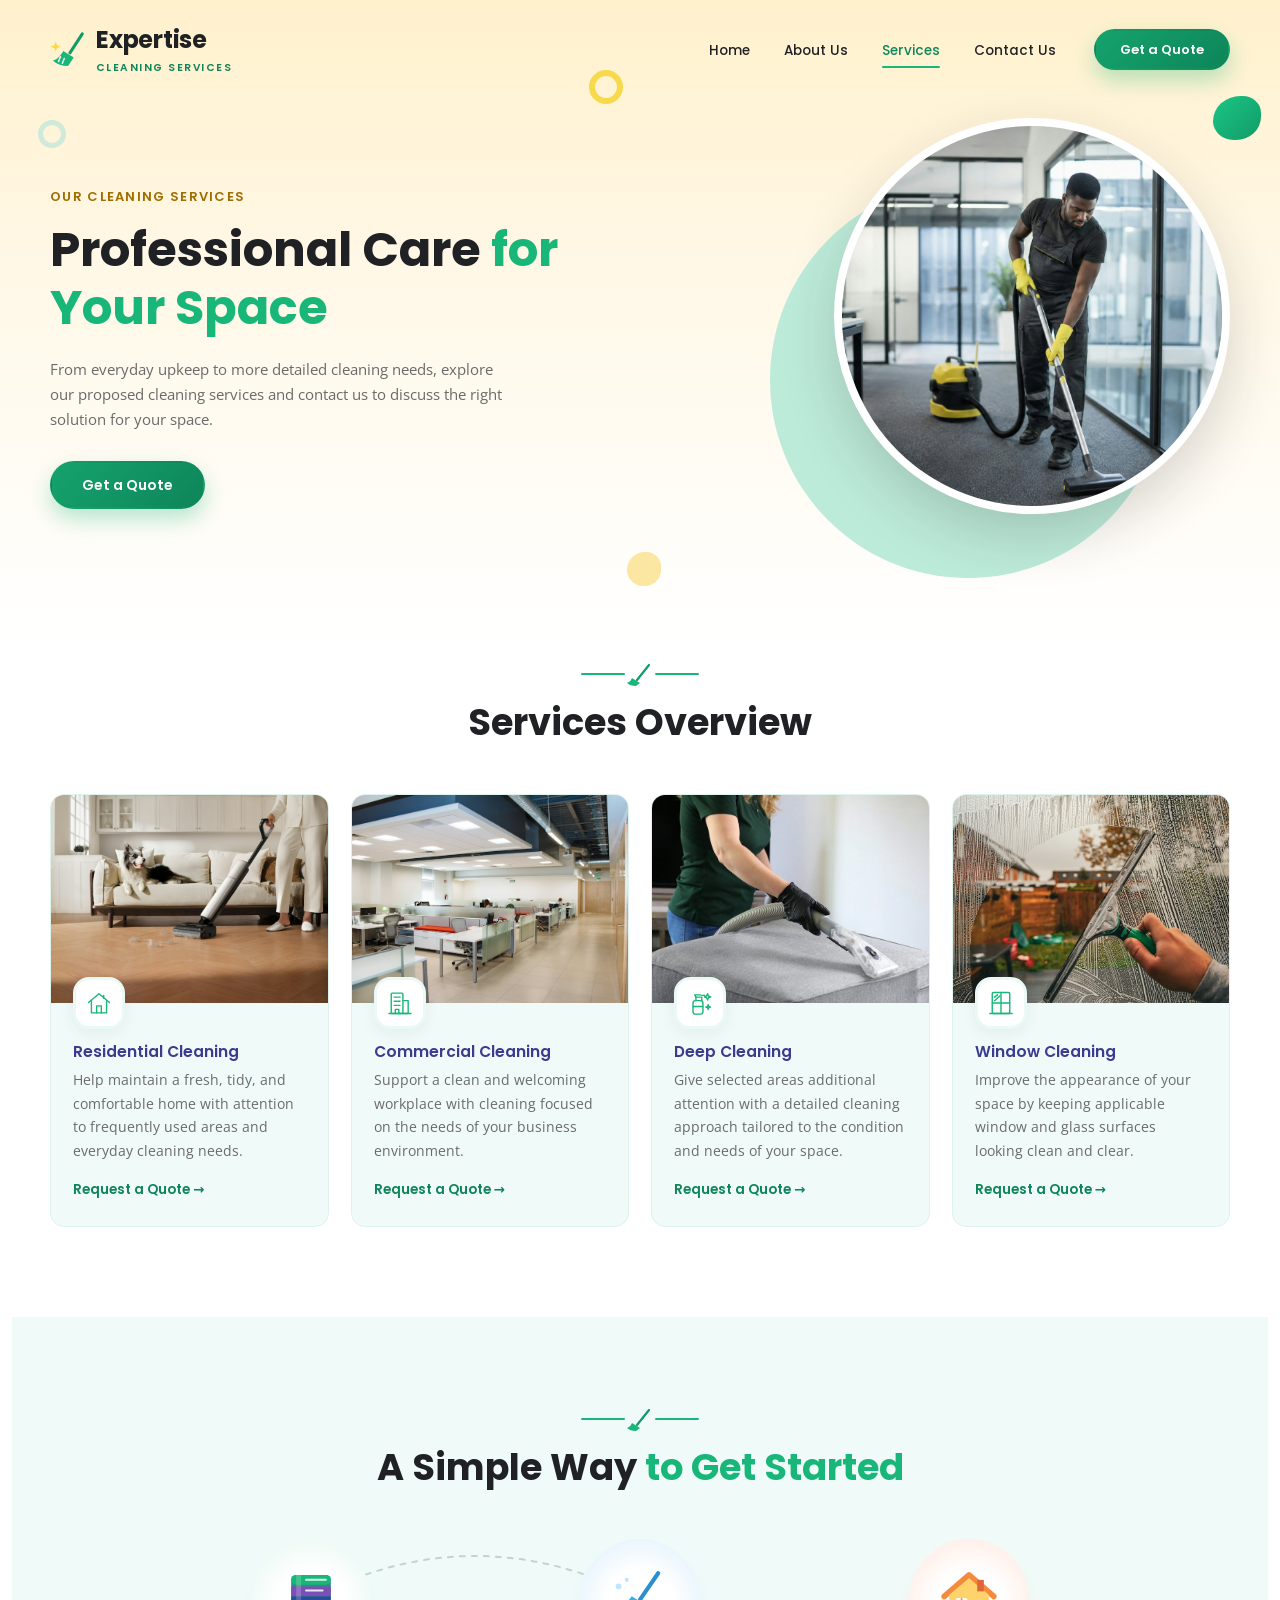
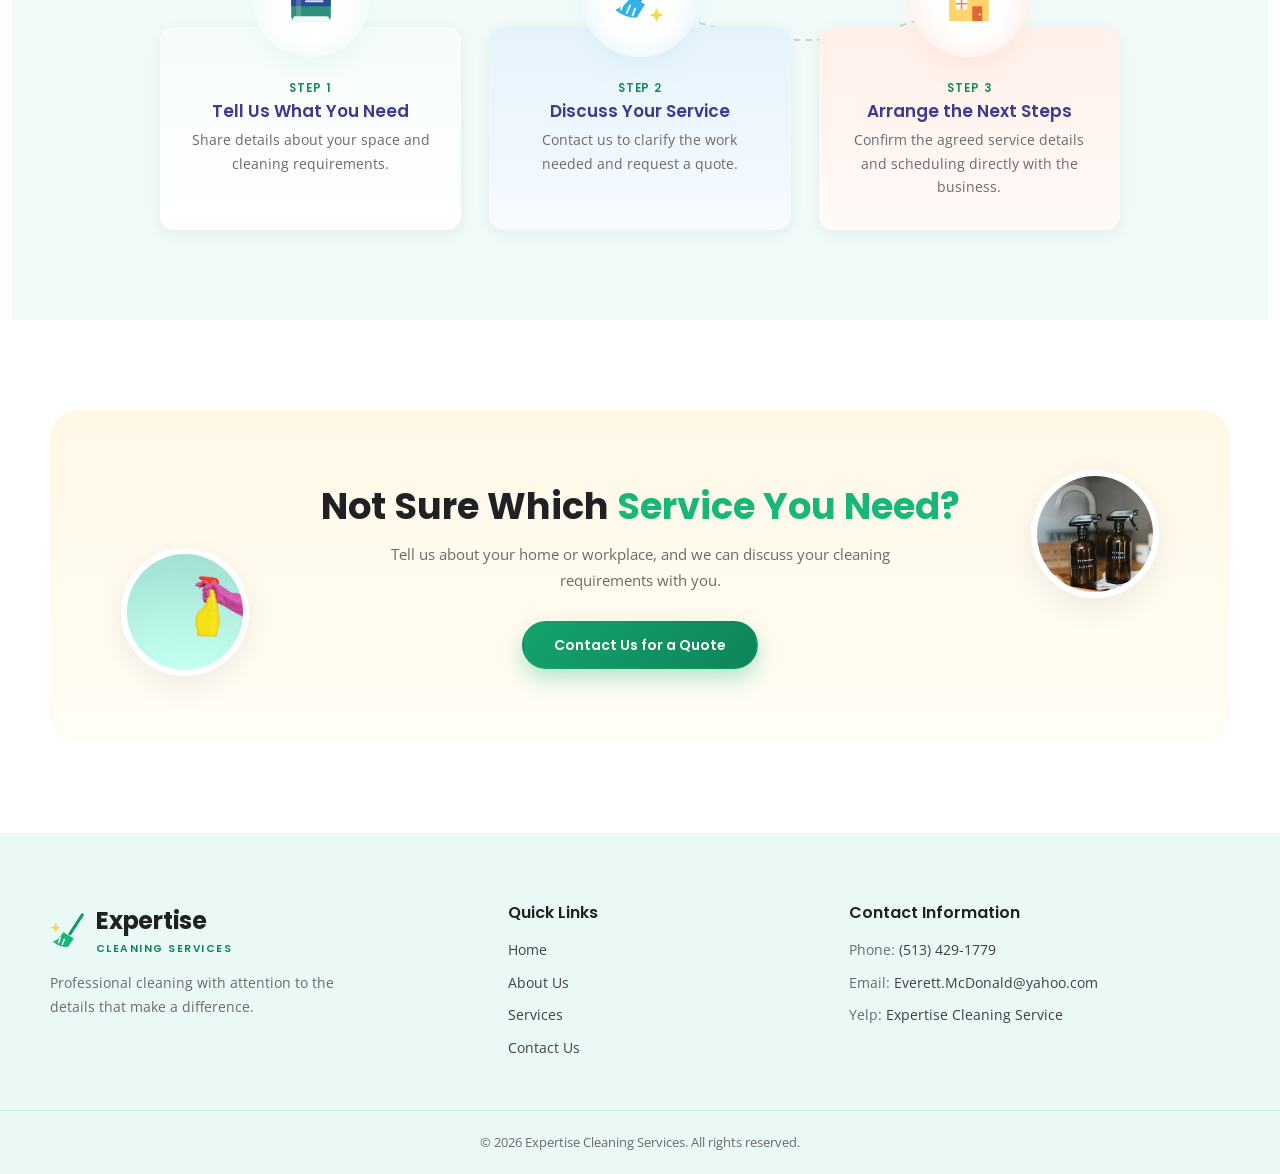
<file: services.html>
<!DOCTYPE html>
<html lang="en">
<head>
  <meta charset="utf-8">
  <meta name="viewport" content="width=device-width, initial-scale=1">
  <title>Cleaning Services | Expertise Cleaning Services</title>
  <meta name="description" content="Explore residential, commercial, deep and window cleaning from Expertise Cleaning Services. Contact us to discuss your space and request a quote.">
  <meta name="theme-color" content="#18B779">
  <meta property="og:title" content="Cleaning Services | Expertise Cleaning Services">
  <meta property="og:description" content="Professional care for your space. Request a quote today.">
  <meta property="og:type" content="website">
  <link rel="icon" href="assets/favicon.svg" type="image/svg+xml">
  <link rel="preconnect" href="https://fonts.googleapis.com">
  <link rel="preconnect" href="https://fonts.gstatic.com" crossorigin>
  <link href="https://fonts.googleapis.com/css2?family=Open+Sans:wght@400;600&amp;family=Poppins:wght@500;600;700&amp;display=swap" rel="stylesheet">
  <link rel="stylesheet" href="css/styles.css">
</head>
<body>
  <a class="skip-link" href="#main">Skip to content</a>

  <div class="hero-bg">
    <span class="deco deco-ring-y" aria-hidden="true"></span>
    <span class="deco deco-ring-g" aria-hidden="true"></span>
    <span class="deco deco-blob-g" aria-hidden="true"></span>
    <span class="deco deco-blob-y" aria-hidden="true"></span>

    <header class="site-header">
      <div class="container nav-wrap">
        <a class="logo" href="index.html" aria-label="Expertise Cleaning Services, home">
          <img src="assets/logo-broom.svg" alt="" width="38" height="38">
          <span class="logo-text"><strong>Expertise</strong><span>Cleaning Services</span></span>
        </a>
        <button class="nav-toggle" type="button" aria-expanded="false" aria-controls="site-nav" aria-label="Toggle menu"><span></span></button>
        <nav class="site-nav" id="site-nav" aria-label="Main">
          <ul class="nav-list">
            <li><a href="index.html">Home</a></li>
            <li><a href="about.html">About Us</a></li>
            <li><a href="services.html" aria-current="page">Services</a></li>
            <li><a href="contact.html">Contact Us</a></li>
          </ul>
          <a class="btn btn-primary btn-sm" href="contact.html">Get a Quote</a>
        </nav>
      </div>
    </header>

    <section class="hero" aria-labelledby="hero-title">
      <div class="container hero-grid">
        <div>
          <p class="eyebrow">Our Cleaning Services</p>
          <h1 id="hero-title" class="compact">Professional Care <span class="hl">for Your Space</span></h1>
          <p class="lead">From everyday upkeep to more detailed cleaning needs, explore our proposed cleaning services and contact us to discuss the right solution for your space.</p>
          <div class="hero-actions">
            <a class="btn btn-primary" href="contact.html">Get a Quote</a>
          </div>
        </div>
        <div class="hero-art small mint photo">
          <div class="photo-circle" style="--pos:62% 40%"><img src="assets/photos/services-hero.jpg" width="1300" height="867" alt="Cleaner vacuuming the carpet of a modern office"></div>
        </div>
      </div>
    </section>
  </div>

  <main id="main">
    <!-- Services overview -->
    <section class="section" aria-labelledby="overview-title" style="padding-top:20px">
      <div class="container">
        <div class="section-head">
          <img class="divider" src="assets/divider.svg" alt="" width="120" height="24">
          <h2 id="overview-title">Services Overview</h2>
        </div>
        <div class="cards on-white">
          <article class="card photo">
            <img src="assets/photos/svc-residential.jpg" width="800" height="533" loading="lazy" style="--pos:75% 50%" alt="Vacuuming the floor beside a sofa in a tidy home">
            <div class="card-body">
              <div class="card-icon"><img src="assets/icons/house.svg" alt="" width="28" height="28"></div>
              <h3>Residential Cleaning</h3>
              <p>Help maintain a fresh, tidy, and comfortable home with attention to frequently used areas and everyday cleaning needs.</p>
              <a class="text-link" href="contact.html">Request a Quote</a>
            </div>
          </article>
          <article class="card photo">
            <img src="assets/photos/svc-commercial.jpg" width="800" height="533" loading="lazy" style="--pos:50% 50%" alt="Bright, tidy open-plan office with desks and glass partitions">
            <div class="card-body">
              <div class="card-icon"><img src="assets/icons/building.svg" alt="" width="28" height="28"></div>
              <h3>Commercial Cleaning</h3>
              <p>Support a clean and welcoming workplace with cleaning focused on the needs of your business environment.</p>
              <a class="text-link" href="contact.html">Request a Quote</a>
            </div>
          </article>
          <article class="card photo">
            <img src="assets/photos/svc-deep.jpg" width="800" height="533" loading="lazy" style="--pos:60% 60%" alt="Gloved cleaner using a handheld tool to deep clean an upholstered ottoman">
            <div class="card-body">
              <div class="card-icon"><img src="assets/icons/spray.svg" alt="" width="28" height="28"></div>
              <h3>Deep Cleaning</h3>
              <p>Give selected areas additional attention with a detailed cleaning approach tailored to the condition and needs of your space.</p>
              <a class="text-link" href="contact.html">Request a Quote</a>
            </div>
          </article>
          <article class="card photo">
            <img src="assets/photos/svc-window.jpg" width="800" height="533" loading="lazy" style="--pos:60% 50%" alt="Squeegee clearing soapy residue from a window">
            <div class="card-body">
              <div class="card-icon"><img src="assets/icons/window.svg" alt="" width="28" height="28"></div>
              <h3>Window Cleaning</h3>
              <p>Improve the appearance of your space by keeping applicable window and glass surfaces looking clean and clear.</p>
              <a class="text-link" href="contact.html">Request a Quote</a>
            </div>
          </article>
        </div>

      </div>
    </section>

    <!-- Process -->
    <section class="section section-mint inset" aria-labelledby="process-title">
      <div class="container">
        <div class="section-head">
          <img class="divider" src="assets/divider.svg" alt="" width="120" height="24">
          <h2 id="process-title">A Simple Way <span class="hl">to Get Started</span></h2>
        </div>
        <div class="steps">
          <svg class="steps-line" viewBox="0 0 1000 118" preserveAspectRatio="none" fill="none" aria-hidden="true"><path d="M157 59Q328 -25 500 59T843 59" stroke="#C5D3CE" stroke-width="2" stroke-dasharray="5 7" stroke-linecap="round" vector-effect="non-scaling-stroke"/></svg>
          <article class="step">
            <div class="step-icon"><img src="assets/icons/step-booking.svg" alt="" width="66" height="66"></div>
            <div class="step-card">
              <span class="step-num">Step 1</span>
              <h3>Tell Us What You Need</h3>
              <p>Share details about your space and cleaning requirements.</p>
            </div>
          </article>
          <article class="step">
            <div class="step-icon"><img src="assets/icons/step-cleaning.svg" alt="" width="66" height="66"></div>
            <div class="step-card">
              <span class="step-num">Step 2</span>
              <h3>Discuss Your Service</h3>
              <p>Contact us to clarify the work needed and request a quote.</p>
            </div>
          </article>
          <article class="step">
            <div class="step-icon"><img src="assets/icons/step-relax.svg" alt="" width="66" height="66"></div>
            <div class="step-card">
              <span class="step-num">Step 3</span>
              <h3>Arrange the Next Steps</h3>
              <p>Confirm the agreed service details and scheduling directly with the business.</p>
            </div>
          </article>
        </div>
      </div>
    </section>

    <!-- CTA -->
    <section class="section cta" aria-labelledby="cta-title" style="padding-top:90px">
      <div class="container">
        <div class="cta-box">
          <img class="cta-photo l" src="assets/photos/cta-a.jpg" alt="" aria-hidden="true" width="128" height="128" loading="lazy">
          <img class="cta-photo r" src="assets/photos/cta-b.jpg" alt="" aria-hidden="true" width="128" height="128" loading="lazy">
          <div class="cta-content">
            <h2 id="cta-title">Not Sure Which <span class="hl">Service You Need?</span></h2>
            <p>Tell us about your home or workplace, and we can discuss your cleaning requirements with you.</p>
            <a class="btn btn-primary" href="contact.html">Contact Us for a Quote</a>
          </div>
        </div>
      </div>
    </section>
  </main>

  <footer class="site-footer">
    <div class="container footer-grid">
      <div>
        <a class="logo" href="index.html" aria-label="Expertise Cleaning Services, home">
          <img src="assets/logo-broom.svg" alt="" width="38" height="38">
          <span class="logo-text"><strong>Expertise</strong><span>Cleaning Services</span></span>
        </a>
        <p>Professional cleaning with attention to the details that make a difference.</p>
      </div>
      <div>
        <h3>Quick Links</h3>
        <ul>
          <li><a href="index.html">Home</a></li>
          <li><a href="about.html">About Us</a></li>
          <li><a href="services.html">Services</a></li>
          <li><a href="contact.html">Contact Us</a></li>
        </ul>
      </div>
      <div>
        <h3>Contact Information</h3>
        <ul>
          <li>Phone: <a href="tel:+15134291779">(513) 429-1779</a></li>
          <li>Email: <a href="mailto:Everett.McDonald@yahoo.com">Everett.McDonald@yahoo.com</a></li>
          <li>Yelp: <a href="https://www.yelp.com/biz/expertise-cleaning-service-cincinnati" target="_blank" rel="noopener noreferrer">Expertise Cleaning Service</a></li>
        </ul>
      </div>
    </div>
    <div class="footer-bottom"><div class="container">&copy; <span data-year>2026</span> Expertise Cleaning Services. All rights reserved.</div></div>
  </footer>

  <script src="js/main.js"></script>
</body>
</html>
</file>
<file: css/styles.css>
/* Expertise Cleaning Services — shared styles */
:root {
  --green: #18B779;
  --green-dark: #119B68;
  --green-deep: #0E8559;
  --mint: #EAF9F5;
  --aqua: #F0FBF9;
  --cream: #FFF8E7;
  --yellow: #F7D94B;
  --amber: #A06C00;
  --ink: #202124;
  --body: #6A6A6A;
  --indigo: #3B3B8F;
  --blue: #6BB5D3;
  --radius: 14px;
  --shadow: 0 10px 30px rgba(32, 33, 36, .07);
  --shadow-sm: 0 4px 16px rgba(32, 33, 36, .06);
  --font-head: 'Poppins', 'Montserrat', system-ui, sans-serif;
  --font-body: 'Open Sans', system-ui, sans-serif;
}

*, *::before, *::after { box-sizing: border-box; }
html { scroll-behavior: smooth; }
body {
  margin: 0;
  font-family: var(--font-body);
  font-size: 15px;
  line-height: 1.75;
  color: var(--body);
  background: #fff;
  -webkit-font-smoothing: antialiased;
}
img, svg { max-width: 100%; display: block; }
h1, h2, h3 { font-family: var(--font-head); color: var(--ink); line-height: 1.2; margin: 0; }
p { margin: 0 0 1em; }
a { color: var(--green-deep); }
a:hover { color: var(--green-dark); }
:focus-visible { outline: 3px solid var(--green-deep); outline-offset: 3px; border-radius: 4px; }

.container { width: min(1180px, 100% - 48px); margin-inline: auto; }
.skip-link { position: absolute; left: -9999px; top: 8px; background: #fff; padding: 8px 14px; z-index: 100; border-radius: 8px; }
.skip-link:focus { left: 12px; }
.hl { color: var(--green); }

/* ---------- buttons ---------- */
.btn {
  display: inline-flex; align-items: center; justify-content: center; gap: 8px;
  font: 600 14px/1 var(--font-head);
  padding: 15px 30px; border-radius: 999px; border: 2px solid transparent;
  text-decoration: none; cursor: pointer;
  transition: transform .2s ease, box-shadow .2s ease, background .2s ease, color .2s ease;
}
.btn-primary {
  color: #fff;
  background: linear-gradient(135deg, #15A36D, #0E8559);
  box-shadow: 0 10px 22px rgba(24, 183, 121, .32);
}
.btn-primary:hover { color: #fff; transform: translateY(-2px); box-shadow: 0 14px 26px rgba(24, 183, 121, .4); }
.btn-outline { color: var(--green-deep); border-color: var(--green); background: rgba(255,255,255,.6); }
.btn-outline:hover { background: var(--green-deep); border-color: var(--green-deep); color: #fff; transform: translateY(-2px); }
.btn-sm { padding: 12px 24px; font-size: 13px; }
.btn[disabled] { opacity: .7; cursor: not-allowed; transform: none; }

/* ---------- header ---------- */
.site-header { position: relative; z-index: 30; padding: 22px 0; }
.nav-wrap { display: flex; align-items: center; justify-content: space-between; gap: 24px; }
.logo { display: inline-flex; align-items: center; gap: 8px; text-decoration: none; }
.logo img { width: 38px; height: 38px; }
.logo-text { display: flex; flex-direction: column; line-height: 1.05; }
.logo-text strong { font: 700 24px var(--font-head); color: var(--ink); letter-spacing: -.01em; }
.logo-text span { font: 600 10.5px var(--font-head); color: var(--green-deep); letter-spacing: .14em; text-transform: uppercase; margin-top: 3px; }
.site-nav { display: flex; align-items: center; gap: 38px; }
.nav-list { display: flex; gap: 34px; list-style: none; margin: 0; padding: 0; }
.nav-list a { font: 500 13.5px var(--font-head); color: var(--ink); text-decoration: none; padding: 6px 0; position: relative; }
.nav-list a:hover, .nav-list a[aria-current="page"] { color: var(--green-deep); }
.nav-list a[aria-current="page"]::after { content: ""; position: absolute; left: 0; right: 0; bottom: -2px; height: 2px; border-radius: 2px; background: var(--green); }
.nav-toggle { display: none; width: 46px; height: 46px; border: 0; border-radius: 12px; background: #fff; box-shadow: var(--shadow-sm); cursor: pointer; padding: 0; }
.nav-toggle span, .nav-toggle span::before, .nav-toggle span::after { display: block; width: 20px; height: 2px; background: var(--ink); border-radius: 2px; margin: auto; position: relative; transition: transform .2s ease, background .2s ease; }
.nav-toggle span::before, .nav-toggle span::after { content: ""; position: absolute; left: 0; }
.nav-toggle span::before { top: -6px; }
.nav-toggle span::after { top: 6px; }
.nav-toggle[aria-expanded="true"] span { background: transparent; }
.nav-toggle[aria-expanded="true"] span::before { top: 0; transform: rotate(45deg); }
.nav-toggle[aria-expanded="true"] span::after { top: 0; transform: rotate(-45deg); }

/* ---------- hero ---------- */
.hero-bg { background: linear-gradient(180deg, #FFF1CC 0%, var(--cream) 42%, #fff 100%); position: relative; overflow: hidden; }
.hero { position: relative; }
.hero-grid { display: grid; grid-template-columns: 1fr 1fr; align-items: center; gap: 24px; padding: 20px 0 64px; position: relative; z-index: 1; }
.eyebrow { font: 600 13px var(--font-head); letter-spacing: .1em; text-transform: uppercase; color: var(--amber); margin: 0 0 14px; }
.hero h1 { font-size: clamp(2.3rem, 4.6vw, 3.6rem); font-weight: 700; margin-bottom: 20px; }
.hero h1 .hl { display: block; }
.hero p.lead { max-width: 470px; font-size: 14.5px; margin-bottom: 28px; }
.hero-actions { display: flex; flex-wrap: wrap; gap: 14px; }
.hero-art { position: relative; aspect-ratio: 1; width: min(100%, 580px); margin-left: auto; }
.hero-art::before { content: ""; position: absolute; left: 8.65%; top: 12.5%; width: 82.7%; aspect-ratio: 1; border-radius: 50%; background: var(--circle, var(--blue)); }
.hero-art img { position: relative; width: 100%; height: 100%; }
.hero-art.mint { --circle: #BDEBD9; }
.hero-art.sun { --circle: #FBE08A; }
.hero-art.supplies::before { display: none; }

.deco { position: absolute; pointer-events: none; z-index: 0; }
.deco-ring-y { width: 34px; height: 34px; border: 6px solid var(--yellow); border-radius: 50%; top: 70px; left: 46%; }
.deco-ring-g { width: 28px; height: 28px; border: 5px solid #CFE9DA; border-radius: 50%; top: 120px; left: 3%; }
.deco-blob-g { width: 48px; height: 44px; background: linear-gradient(135deg, #1CC585, #119B68); border-radius: 60% 40% 55% 45%; top: 96px; right: 1.5%; }
.deco-blob-y { width: 34px; height: 34px; background: #FBE7A1; border-radius: 55% 45% 50% 50%; bottom: 56px; left: 49%; }
.deco-dot { width: 14px; height: 14px; background: var(--green); border-radius: 50%; opacity: .5; }

/* ---------- sections ---------- */
.section { padding: 90px 0; position: relative; }
.section-head { text-align: center; max-width: 620px; margin: 0 auto 50px; }
.section-head .divider { width: 120px; height: 24px; margin: 0 auto 14px; }
.section-head h2, .h2 { font-size: clamp(1.7rem, 3.2vw, 2.3rem); font-weight: 700; }
.section-head p { margin-top: 14px; font-size: 14px; }
.section-mint { background: var(--aqua); }
.section-mint.inset { width: min(1330px, 100% - 24px); margin-inline: auto; }

/* How we work */
.steps { display: grid; grid-template-columns: repeat(3, 1fr); gap: 28px; position: relative; max-width: 960px; margin: 0 auto; }
.steps-line { position: absolute; left: 0; right: 0; top: 0; width: 100%; height: 118px; z-index: 0; }
.step { position: relative; z-index: 1; text-align: center; display: flex; flex-direction: column; --tint: #E3F7EE; --card-a: #F5FCFA; --card-b: #fff; }
.step:nth-of-type(2) { --tint: #D9EEFB; --card-a: #E6F3FC; --card-b: #F6FBFF; }
.step:nth-of-type(3) { --tint: #FFE5DB; --card-a: #FFF0EA; --card-b: #FFFAF7; }
.step-icon { width: 118px; height: 118px; border-radius: 50%; margin: 0 auto -30px; display: grid; place-items: center; position: relative; background: radial-gradient(circle at 50% 55%, #fff 38%, var(--tint) 100%); box-shadow: 0 16px 30px -8px var(--tint); }
.step-icon img { width: 66px; height: 66px; }
.step-card { padding: 46px 26px 30px; border-radius: var(--radius); background: linear-gradient(180deg, var(--card-a), var(--card-b)); box-shadow: var(--shadow-sm); flex: 1; }
.step-card h3 { font-size: 17px; font-weight: 600; color: var(--indigo); margin-bottom: 8px; }
.step-card p { font-size: 13.5px; margin: 0; }
.step-num { display: inline-block; font: 600 11.5px var(--font-head); letter-spacing: .08em; text-transform: uppercase; color: var(--green-deep); margin-bottom: 4px; }

/* About preview / split */
.split { display: grid; grid-template-columns: 1fr 1fr; gap: 64px; align-items: center; }
.split-art img { width: 100%; max-width: 560px; margin-inline: auto; }
.split-text .divider { width: 120px; height: 24px; margin-bottom: 14px; }
.split-text h2 { font-size: clamp(1.7rem, 3.2vw, 2.3rem); font-weight: 700; margin-bottom: 18px; }
.split-text p { font-size: 14.5px; }
.checklist { list-style: none; padding: 0; margin: 22px 0 30px; display: grid; gap: 10px; }
.checklist li { position: relative; padding-left: 30px; font-size: 14.5px; color: #4d4d4d; }
.checklist li::before { content: ""; position: absolute; left: 0; top: 5px; width: 18px; height: 18px; border-radius: 50%; background: var(--mint) url("data:image/svg+xml,%3Csvg xmlns='http://www.w3.org/2000/svg' viewBox='0 0 16 16'%3E%3Cpath d='M4 8.500L7 11.500L12 5' fill='none' stroke='%230E8559' stroke-width='2' stroke-linecap='round' stroke-linejoin='round'/%3E%3C/svg%3E") center/12px no-repeat; }

/* Cards */
.cards { display: grid; grid-template-columns: repeat(4, 1fr); gap: 22px; }
.card { background: #fff; border-radius: var(--radius); padding: 30px 22px 28px; text-align: center; box-shadow: var(--shadow); transition: transform .25s ease, box-shadow .25s ease; display: flex; flex-direction: column; align-items: center; }
.card:hover { transform: translateY(-4px); box-shadow: 0 16px 36px rgba(32, 33, 36, .1); }
.card-icon { width: 64px; height: 64px; border-radius: 16px; background: var(--mint); display: grid; place-items: center; margin-bottom: 18px; }
.card-icon img { width: 34px; height: 34px; }
.card h3 { font-size: 15.5px; font-weight: 600; color: var(--indigo); margin-bottom: 8px; }
.card p { font-size: 13.5px; margin: 0; }
.card .text-link { margin-top: auto; padding-top: 16px; font: 600 13.5px var(--font-head); text-decoration: none; color: var(--green-deep); }
.card .text-link::after { content: " →"; }
.card .text-link:hover { text-decoration: underline; }
.cards.on-white .card { background: var(--aqua); box-shadow: none; border: 1px solid #DDF3EC; }
.cards.on-white .card-icon { background: #fff; box-shadow: var(--shadow-sm); }
.center-cta { text-align: center; margin-top: 44px; }

/* CTA band */
.cta { padding: 0 0 90px; }
.cta-box { position: relative; overflow: hidden; text-align: center; background: linear-gradient(180deg, var(--cream), #FFFDF5); border-radius: 28px; padding: 74px 24px; }
.cta-box h2 { font-size: clamp(1.7rem, 3.2vw, 2.3rem); font-weight: 700; margin-bottom: 14px; }
.cta-box p { max-width: 560px; margin: 0 auto 28px; font-size: 14.5px; }
.cta-box .cta-content { position: relative; z-index: 1; }
.cta-art { position: absolute; width: 150px; opacity: .95; pointer-events: none; }
.cta-art.l { left: 3%; bottom: 14px; }
.cta-art.r { right: 3%; top: 14px; }
.cta-actions { display: flex; flex-wrap: wrap; gap: 14px; justify-content: center; }

/* Contact */
.info-cards { display: grid; grid-template-columns: repeat(3, 1fr); gap: 24px; margin-top: -38px; position: relative; z-index: 2; }
.info-card { background: #fff; border-radius: var(--radius); padding: 32px 24px; text-align: center; box-shadow: var(--shadow); }
.info-card .card-icon { margin-inline: auto; }
.info-card h3 { font-size: 17px; font-weight: 600; color: var(--indigo); margin-bottom: 6px; }
.info-card p { font-size: 13.5px; margin: 0; }
.info-card .big { font: 600 17px var(--font-head); color: var(--ink); text-decoration: none; word-break: break-word; display: inline-block; margin-bottom: 4px; }
.info-card .big:hover { color: var(--green-deep); }

.form-wrap { display: grid; grid-template-columns: 1.15fr .85fr; gap: 56px; align-items: center; }
.form-card { background: #fff; border-radius: 20px; padding: 38px; box-shadow: 0 14px 44px rgba(32, 33, 36, .09); border: 1px solid #E8F4EF; }
.form-card h2 { font-size: clamp(1.5rem, 2.6vw, 1.9rem); margin-bottom: 8px; }
.form-card > p { font-size: 14px; margin-bottom: 24px; }
.form-grid { display: grid; grid-template-columns: 1fr 1fr; gap: 18px; }
.field { display: flex; flex-direction: column; gap: 6px; }
.field.full { grid-column: 1 / -1; }
.field label { font: 600 13px var(--font-head); color: var(--ink); }
.field label .req { color: #B3261E; margin-left: 2px; }
.field label .opt { font-weight: 400; color: #777; font-family: var(--font-body); font-size: 12px; }
.field input, .field select, .field textarea {
  font: 400 14.5px var(--font-body); color: var(--ink);
  padding: 13px 15px; border: 1.5px solid #D5E3DD; border-radius: 12px; background: #FBFEFD; width: 100%;
  transition: border-color .2s ease, box-shadow .2s ease;
}
.field textarea { resize: vertical; min-height: 130px; }
.field input:focus, .field select:focus, .field textarea:focus { outline: none; border-color: var(--green-deep); box-shadow: 0 0 0 4px rgba(24, 183, 121, .18); }
.field [aria-invalid="true"] { border-color: #B3261E; background: #FFF8F7; }
.field-error { color: #B3261E; font-size: 12.5px; min-height: 0; margin: 0; line-height: 1.4; }
.hp { position: absolute; left: -9999px; width: 1px; height: 1px; overflow: hidden; }
.form-actions { margin-top: 24px; display: flex; flex-wrap: wrap; align-items: center; gap: 16px; }
.form-note { font-size: 12.5px; color: #777; }
.form-status { margin-top: 20px; padding: 16px 18px; border-radius: 12px; font-size: 14px; display: none; }
.form-status.show { display: block; }
.form-status.success { background: var(--mint); color: #0B5B3D; border: 1px solid #BFE8D6; }
.form-status.error { background: #FFF1EF; color: #8A1F18; border: 1px solid #F5C6C1; }
.form-status strong { display: block; margin-bottom: 2px; font-family: var(--font-head); }
.form-status a { color: inherit; font-weight: 600; }
.form-art img { width: 100%; max-width: 440px; margin-inline: auto; }

.values { display: grid; grid-template-columns: repeat(4, 1fr); gap: 22px; }

/* ---------- footer ---------- */
.site-footer { background: var(--mint); padding: 70px 0 0; }
.footer-grid { display: grid; grid-template-columns: 1.4fr 1fr 1.3fr; gap: 48px; padding-bottom: 50px; }
.site-footer h3 { font-size: 16px; font-weight: 600; margin-bottom: 16px; }
.site-footer p { font-size: 14px; max-width: 320px; margin: 14px 0 0; }
.site-footer ul { list-style: none; margin: 0; padding: 0; display: grid; gap: 8px; }
.site-footer li { font-size: 14px; }
.site-footer a { color: #3f3f3f; text-decoration: none; }
.site-footer a:hover { color: var(--green-deep); text-decoration: underline; }
.footer-bottom { border-top: 1px solid #CDEBE0; padding: 20px 0; text-align: center; font-size: 13px; }

/* ---------- responsive ---------- */
@media (max-width: 1024px) {
  .cards, .values { grid-template-columns: repeat(2, 1fr); }
  .split { gap: 40px; }
  .form-wrap { grid-template-columns: 1fr; }
  .form-art { display: none; }
  .nav-list { gap: 22px; }
  .site-nav { gap: 24px; }
}
@media (max-width: 860px) {
  .nav-toggle { display: block; }
  .site-nav {
    position: absolute; left: 0; right: 0; top: calc(100% + 6px);
    flex-direction: column; align-items: stretch; gap: 18px;
    background: #fff; border-radius: 18px; padding: 22px; box-shadow: 0 18px 44px rgba(32, 33, 36, .14);
    display: none;
  }
  .site-nav.open { display: flex; }
  .nav-list { flex-direction: column; gap: 4px; }
  .nav-list a { display: block; padding: 12px 6px; font-size: 15px; }
  .nav-list a[aria-current="page"]::after { display: none; }
  .site-nav .btn { width: 100%; }
  .nav-wrap { position: relative; }
  .hero-grid { grid-template-columns: 1fr; text-align: center; padding-bottom: 60px; gap: 24px; }
  .hero p.lead { margin-inline: auto; }
  .hero-actions { justify-content: center; }
  .hero-art { margin: 0 auto; width: min(100%, 440px); }
  .steps { grid-template-columns: 1fr; max-width: 420px; gap: 20px; }
  .steps-line { display: none; }
  .step-icon { margin-bottom: -30px; }
  .split { grid-template-columns: 1fr; }
  .split-art { order: -1; }
  .split-text { text-align: center; }
  .split-text .divider { margin-inline: auto; }
  .checklist { text-align: left; max-width: 380px; margin-inline: auto; margin-bottom: 30px; }
  .info-cards { grid-template-columns: 1fr; margin-top: 0; padding-top: 10px; }
  .footer-grid { grid-template-columns: 1fr; gap: 32px; }
  .section { padding: 64px 0; }
  .cta-art { display: none; }
  .deco-ring-y { left: 70%; top: 40px; }
  .deco-blob-y { display: none; }
}
@media (max-width: 560px) {
  .container { width: calc(100% - 32px); }
  .cards, .values { grid-template-columns: 1fr; }
  .form-card { padding: 26px 20px; }
  .form-grid { grid-template-columns: 1fr; }
  .hero-actions .btn { flex: 1 1 100%; }
  .cta-box { padding: 56px 20px; border-radius: 22px; }
  .cta-actions .btn, .center-cta .btn { width: 100%; }
  .deco-blob-g { width: 34px; height: 32px; top: 80px; }
}
@media (prefers-reduced-motion: reduce) {
  * { transition: none !important; scroll-behavior: auto !important; }
}

/* inner-page hero tweaks */
.hero h1.compact { font-size: clamp(2rem, 4vw, 3rem); }
.hero h1.compact .hl { display: inline; }
.hero-art.small { width: min(100%, 460px); }
.float-badge { position: absolute; z-index: 2; background: #fff; border-radius: 16px; box-shadow: var(--shadow); width: 62px; height: 62px; display: grid; place-items: center; }
.float-badge img { width: 32px; height: 32px; }
.float-badge.a { left: 2%; top: 26%; }
.float-badge.b { right: 0; top: 52%; }
.commit { text-align: center; max-width: 720px; margin: 0 auto; }
.commit h2 { font-size: clamp(1.7rem, 3.2vw, 2.3rem); font-weight: 700; margin-bottom: 14px; }
.commit p { font-size: 14.5px; margin-bottom: 28px; }
@media (max-width: 860px) { .float-badge.a { left: 0; } }

/* ---------- photography ---------- */
main { overflow-x: clip; }
.hero-art.photo::before { left: 0; top: auto; bottom: 0; width: 86%; }
.photo-circle { position: absolute; right: 0; top: 0; width: 86%; aspect-ratio: 1; border-radius: 50%; overflow: hidden; border: 8px solid #fff; box-shadow: 0 22px 54px rgba(32, 33, 36, .18); background: #E8EEF0; }
.photo-circle img { width: 100%; height: 100%; object-fit: cover; object-position: var(--pos, 50% 50%); }
.hero-art.photo .float-badge.a { left: 0; top: 18%; }
.hero-art.photo .float-badge.b { right: 2%; top: auto; bottom: 14%; }

.photo-frame { position: relative; isolation: isolate; max-width: 500px; margin-inline: auto; }
.photo-frame::before { content: ""; position: absolute; inset: 22px -20px -22px 20px; border-radius: 30px; background: var(--mint); z-index: -1; }
.photo-frame::after { content: ""; position: absolute; width: 30px; height: 30px; border: 6px solid var(--yellow); border-radius: 50%; top: -14px; left: -12px; }
.photo-frame img { width: 100%; height: auto; border-radius: 30px; aspect-ratio: var(--ratio, 4 / 5); object-fit: cover; object-position: var(--pos, 50% 50%); box-shadow: var(--shadow); }
.split-art .photo-frame img { max-width: none; }

.card.photo { padding: 0; align-items: stretch; text-align: left; overflow: hidden; }
.card.photo > img { width: 100%; height: auto; aspect-ratio: 4 / 3; object-fit: cover; object-position: var(--pos, 50% 50%); }
.card.photo .card-body { padding: 0 22px 26px; display: flex; flex-direction: column; flex: 1; }
.card.photo .card-icon { width: 52px; height: 52px; margin: -26px 0 14px; background: #fff; border: 3px solid var(--mint); box-shadow: var(--shadow-sm); }
.card.photo .card-icon img { width: 28px; height: 28px; }

.cta-photo { position: absolute; width: 128px; height: 128px; border-radius: 50%; object-fit: cover; border: 6px solid #fff; box-shadow: var(--shadow); pointer-events: none; }
.cta-photo.l { left: 6%; bottom: 20%; }
.cta-photo.r { right: 6%; top: 18%; }
@media (max-width: 1024px) { .cta-photo { width: 96px; height: 96px; } }
@media (max-width: 860px) {
  .cta-photo { display: none; }
  .photo-frame { max-width: 440px; }
  .photo-frame::before { inset: 16px -10px -16px 10px; }
}
</file>
